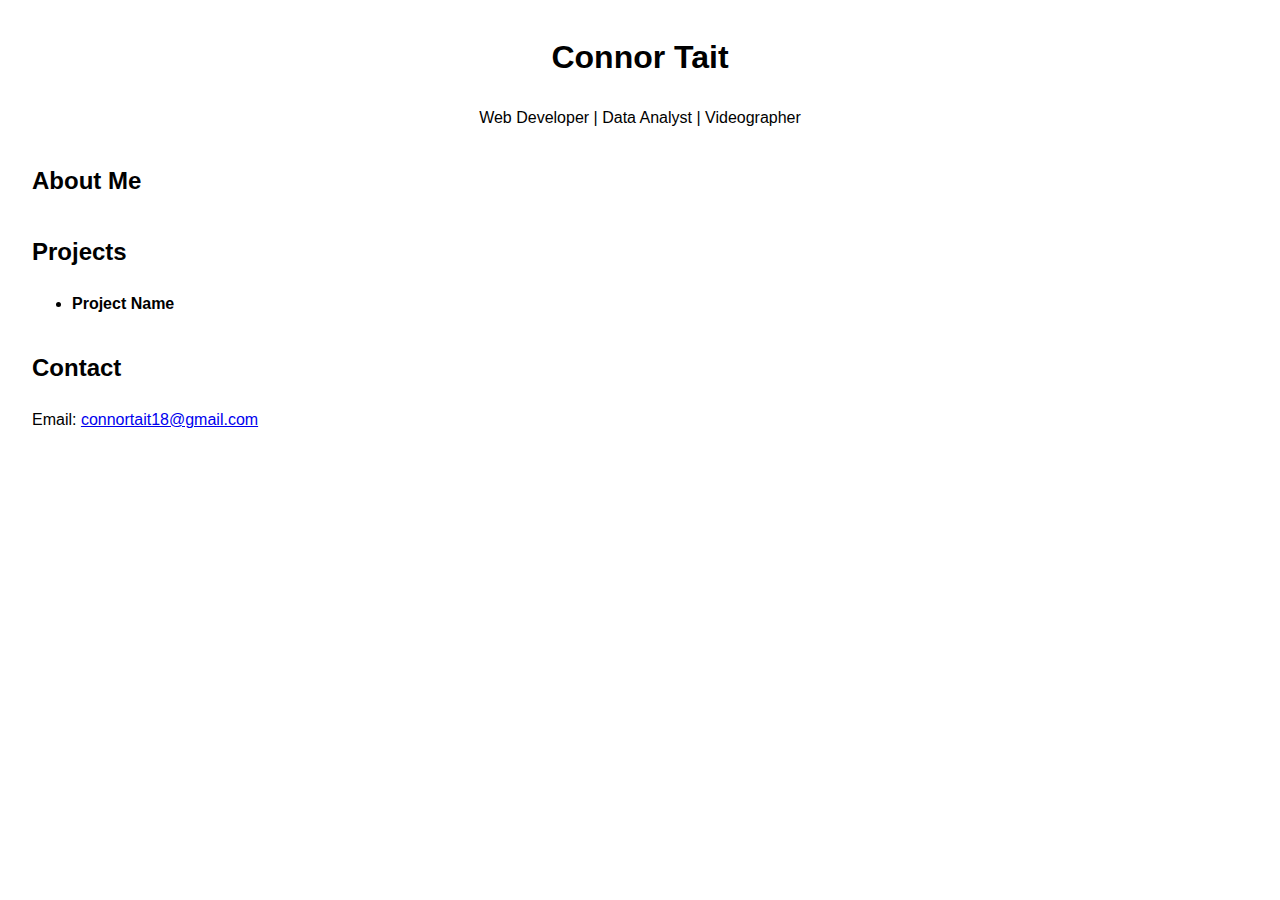
<file: index.html>
<!DOCTYPE html>
<html lang="en">
<head>
  <meta charset="UTF-8" />
  <meta name="viewport" content="width=device-width, initial-scale=1.0" />
  <title>Connor Tait | Portfolio</title>
  <style>
    body {
      font-family: sans-serif;
      margin: 2rem;
      line-height: 1.6;
    }
    header {
      text-align: center;
      margin-bottom: 2rem;
    }
    section {
      margin-bottom: 2rem;
    }
  </style>
</head>
<body>
  <header>
    <h1>Connor Tait</h1>
    <p>Web Developer | Data Analyst | Videographer</p>
  </header>

  <section>
    <h2>About Me</h2>
    <p></p>
  </section>

  <section>
    <h2>Projects</h2>
    <ul>
      <li><strong>Project Name</strong></li>
    </ul>
  </section>

  <section>
    <h2>Contact</h2>
    <p>Email: <a href="mailto:connortait18@gmail.com">connortait18@gmail.com</a></p>
  </section>
</body>
</html>
</file>
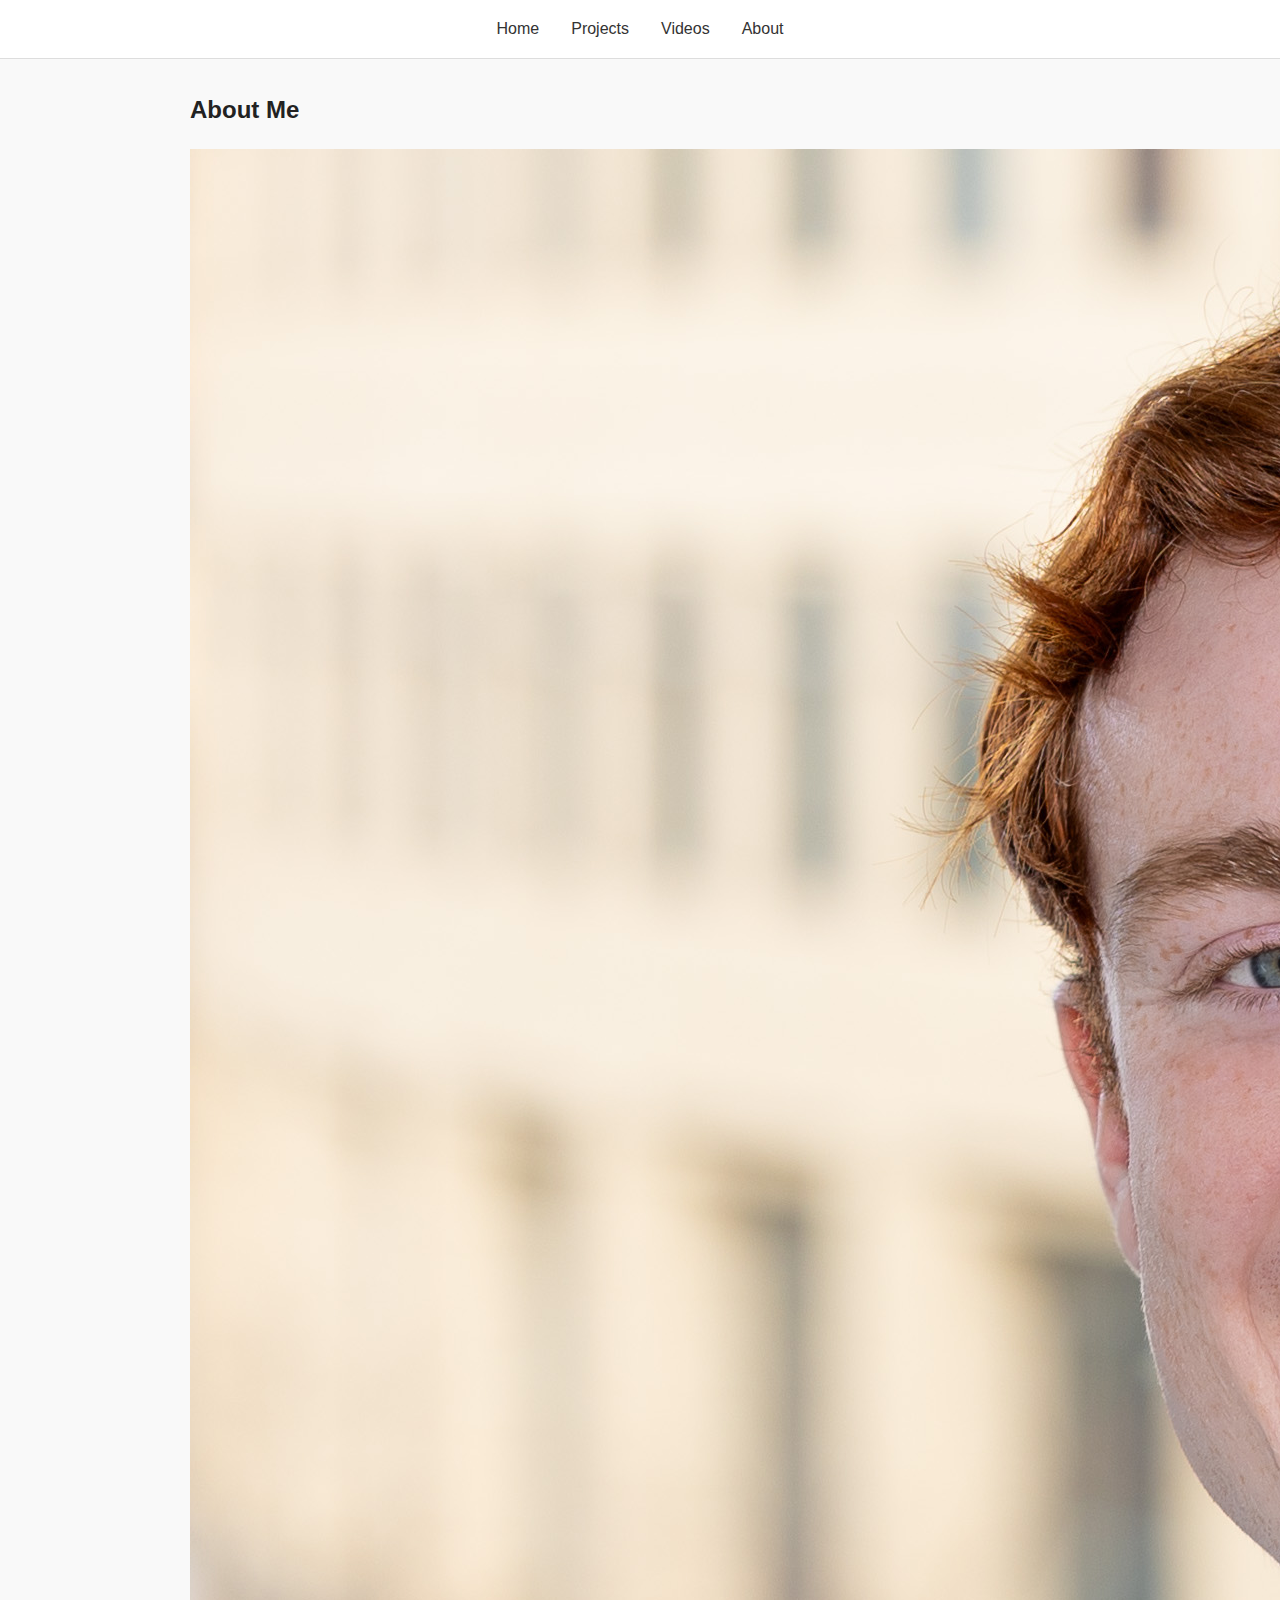
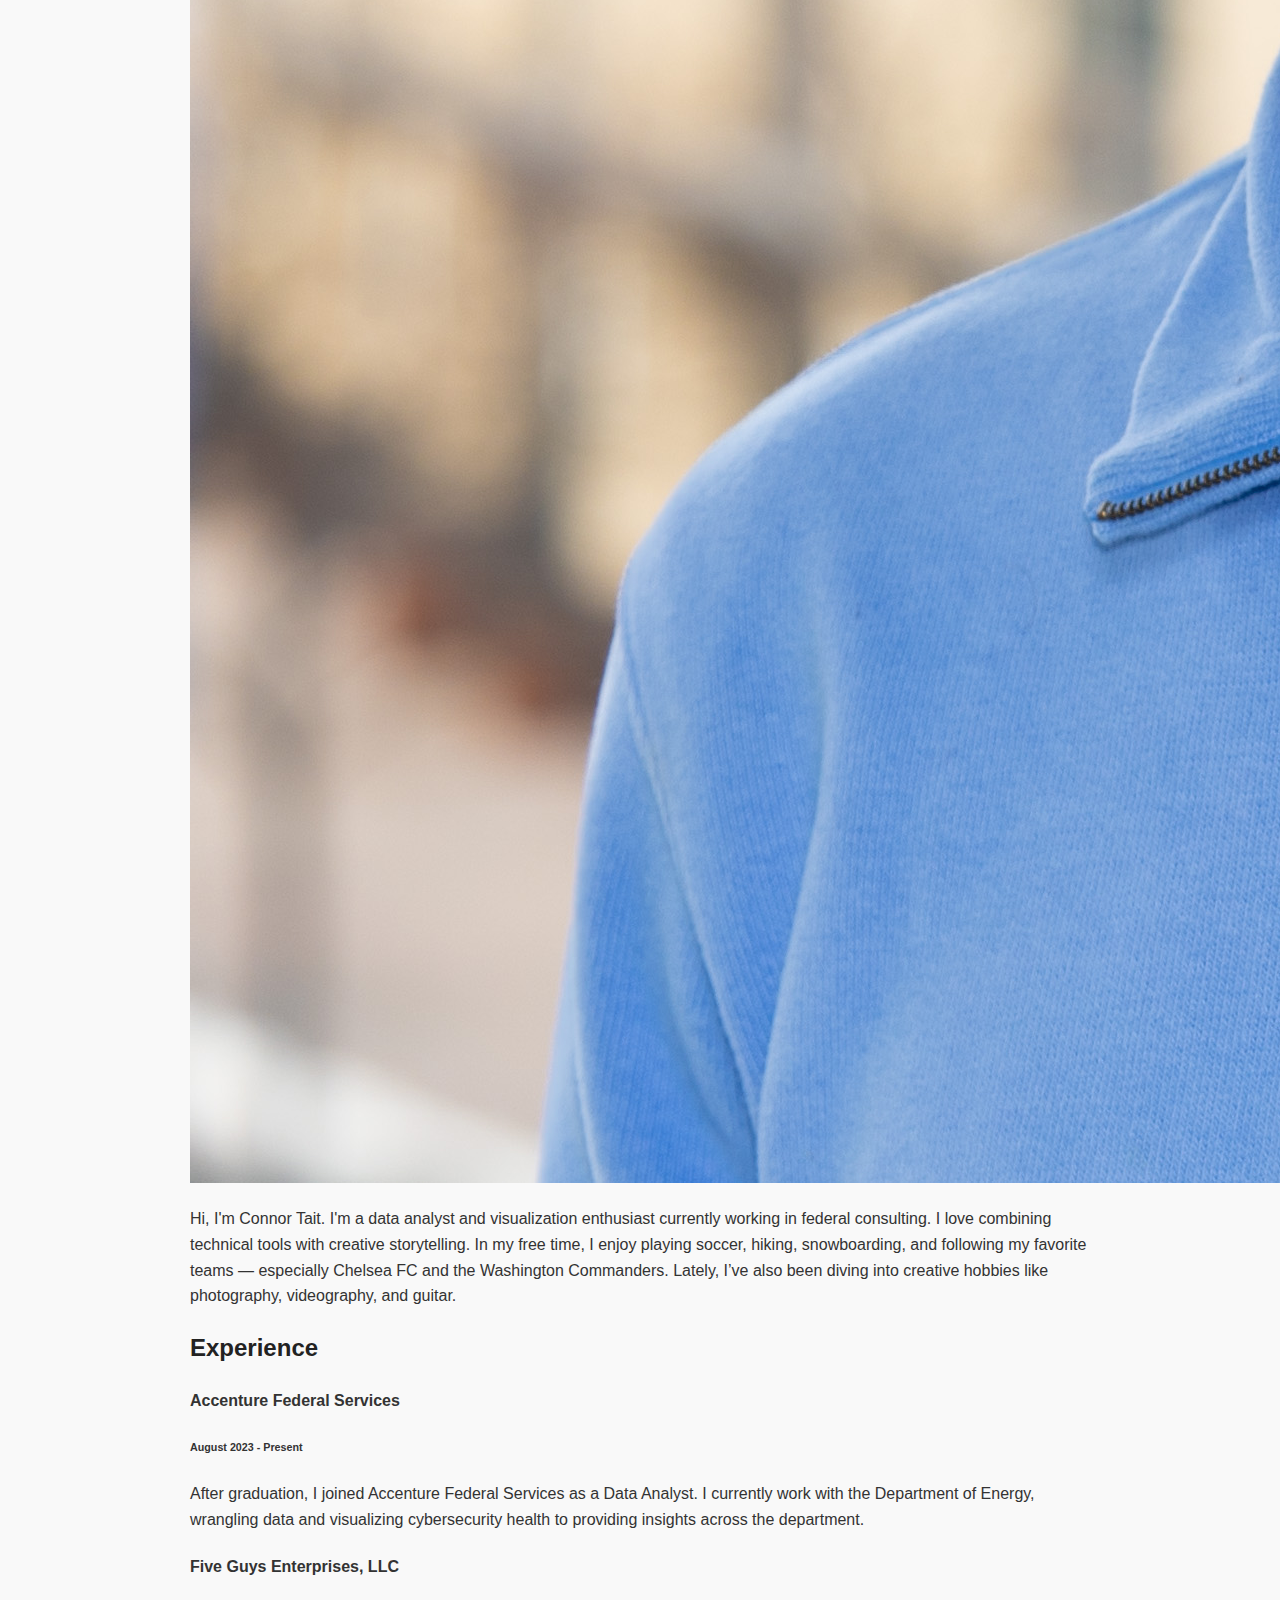
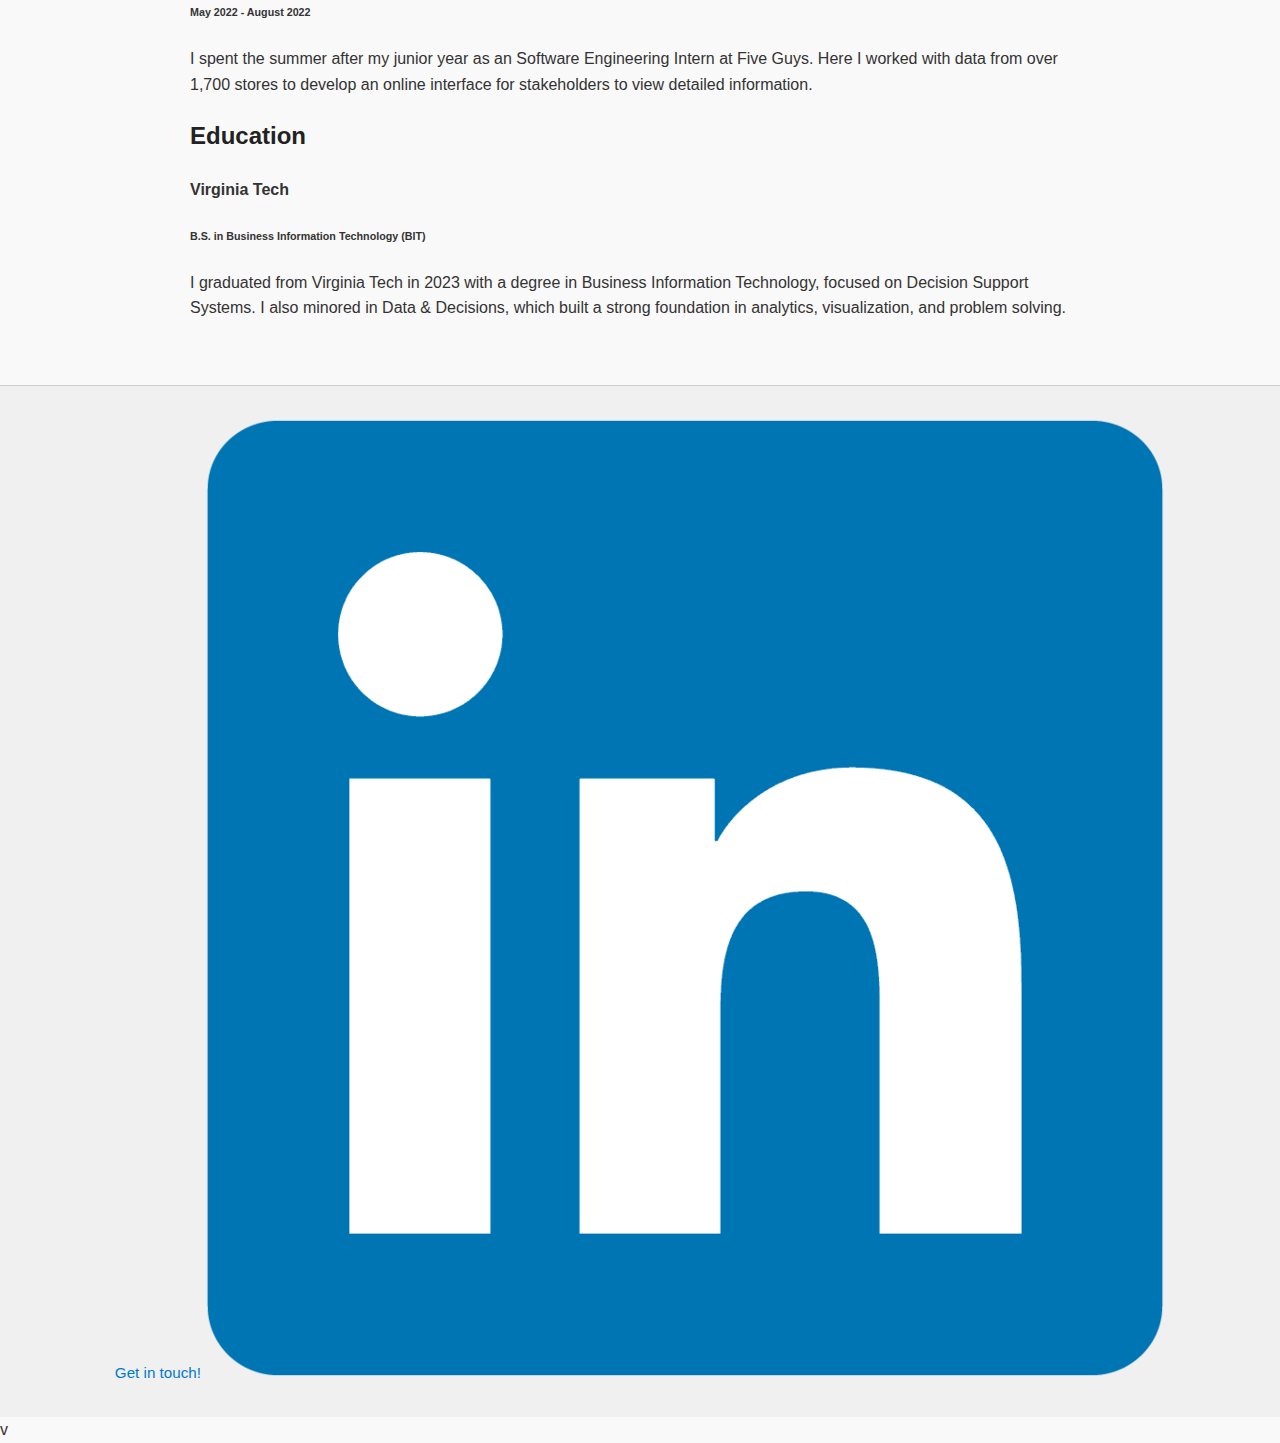
<file: about.html>
<!DOCTYPE html>
<ht<!DOCTYPE html>
    <html lang="en">

    <head>
        <meta charset="UTF-8" />
        <meta name="viewport" content="width=device-width, initial-scale=1.0" />
        <title>Connor Tait | About</title>
        <link rel="stylesheet" href="style.css" />
    </head>

    <body>
        <nav>
            <a href="index.html">Home</a>
            <a href="projects.html">Projects</a>
            <a href="videos.html">Videos</a>
            <a href="about.html">About</a>
        </nav>

        <main>
            <div class="container about-cards">

                <!-- Overview Card -->
                <div class="about-card with-image">
                    <h2>About Me</h2>
                    <div class="about-content-row">
                        <img src="images/Connor Tait-0548.jpg" alt="Connor Tait headshot" class="about-headshot">
                        <p>Hi, I'm Connor Tait. I'm a data analyst and visualization enthusiast currently working in
                            federal consulting. I love combining technical tools with creative storytelling. In my free
                            time, I enjoy playing soccer, hiking, snowboarding, and following my favorite teams —
                            especially Chelsea FC and the Washington Commanders. Lately, I’ve also been diving into
                            creative hobbies like photography, videography, and guitar.</p>
                    </div>
                </div>

                <!-- Work Card -->
                <div class="about-card">
                    <h2>Experience</h2>
                    <h4>Accenture Federal Services</h4>
                    <h6>August 2023 - Present</h6>
                    <p>After graduation, I joined Accenture Federal Services as a Data Analyst. I currently work with
                        the Department of Energy, wrangling data and visualizing cybersecurity health to providing
                        insights across the department.</p>

                    <h4>Five Guys Enterprises, LLC</h4>
                    <h6>May 2022 - August 2022</h6>
                    <p>I spent the summer after my junior year as an Software Engineering Intern at Five Guys. Here I
                        worked with data from over 1,700 stores to develop an online interface for stakeholders to view
                        detailed information.</p>
                </div>

                <!-- College Card -->
                <div class="about-card">
                    <h2>Education</h2>
                    <h4>Virginia Tech</h4>
                    <h6>B.S. in Business Information Technology (BIT)</h6>
                    <p>I graduated from Virginia Tech in 2023 with a degree in Business Information Technology, focused
                        on Decision Support Systems. I also minored in Data & Decisions, which built a strong foundation
                        in analytics, visualization, and problem solving.</p>
                </div>

            </div>
        </main>

        <footer class="footer">
            <a href="mailto:connortait18@gmail.com">Get in touch!</a>
            <a href="https://www.linkedin.com/in/connortait" target="_blank" class="linkedin-link">
                <img src="images/LinkedIn_logo_initials.png" alt="LinkedIn Logo" class="linkedin-icon">
            </a>
        </footer>
    </body>

    </html>

    v
</file>
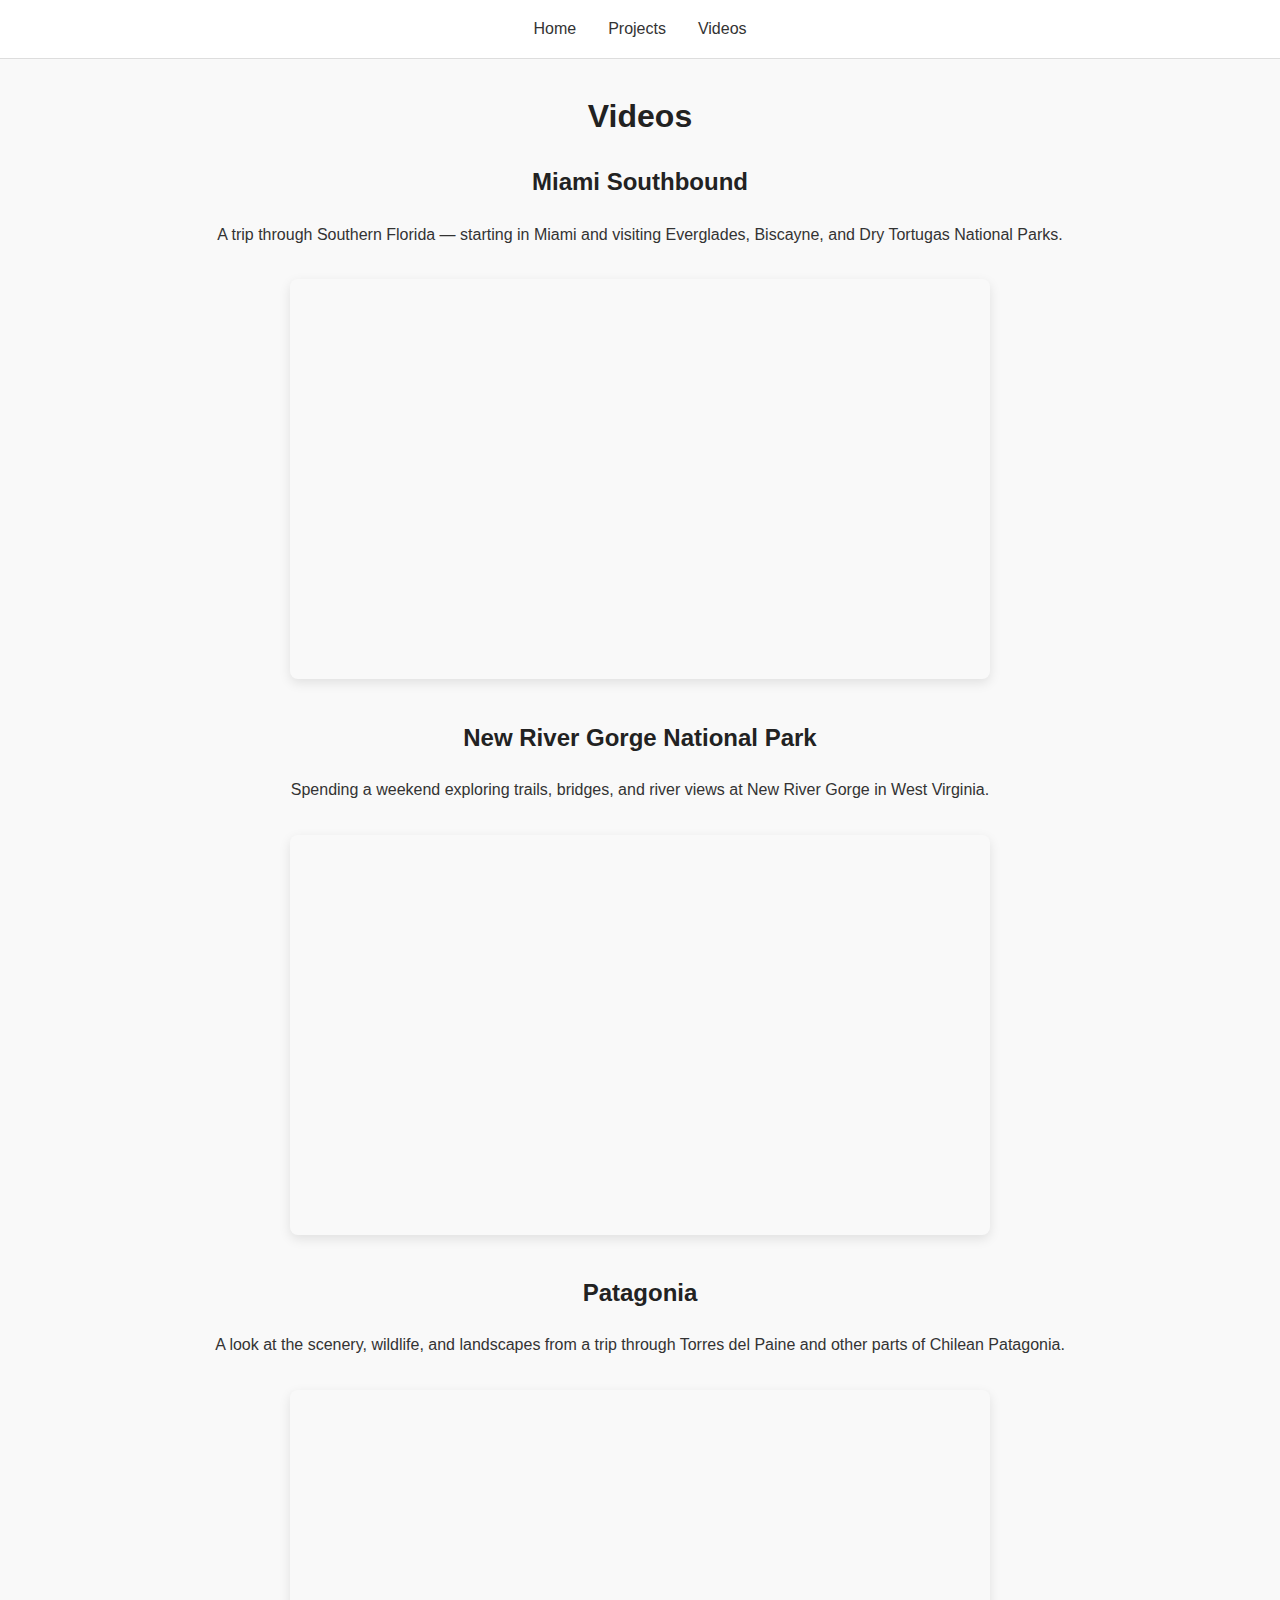
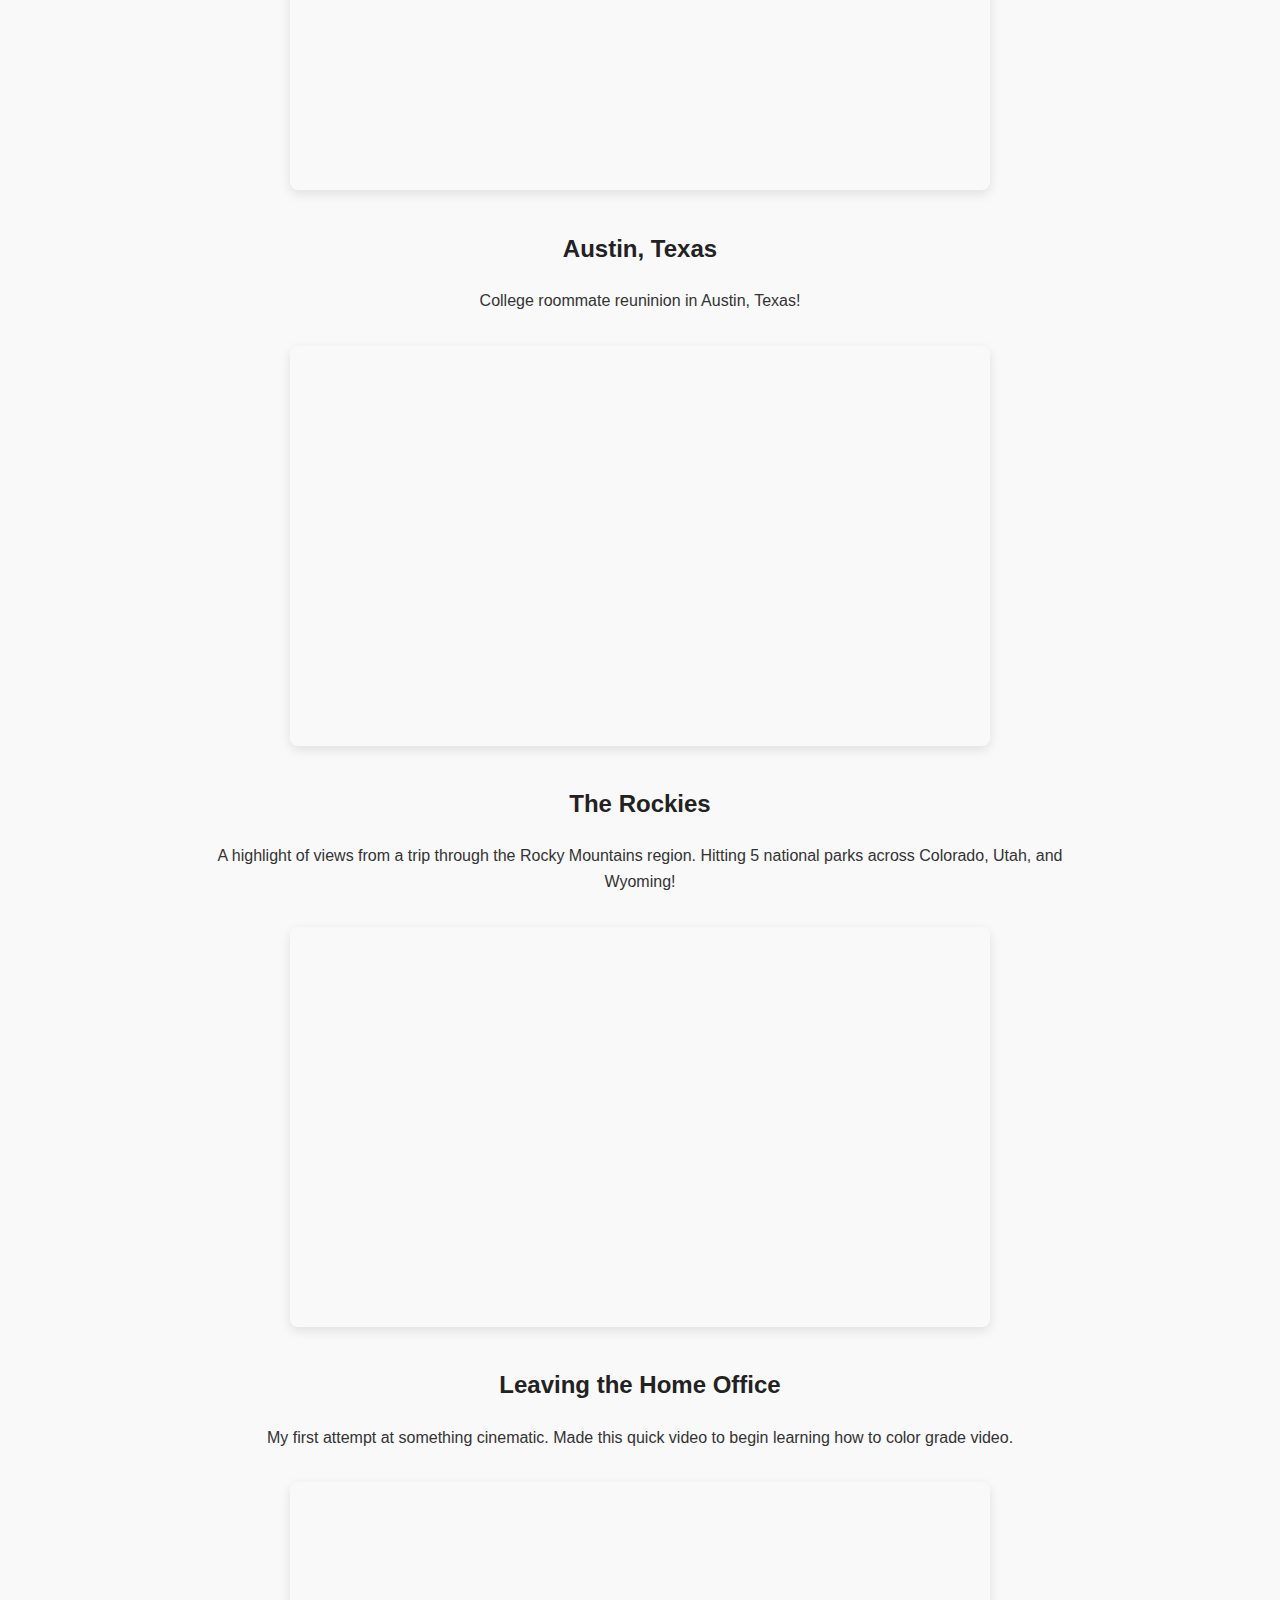
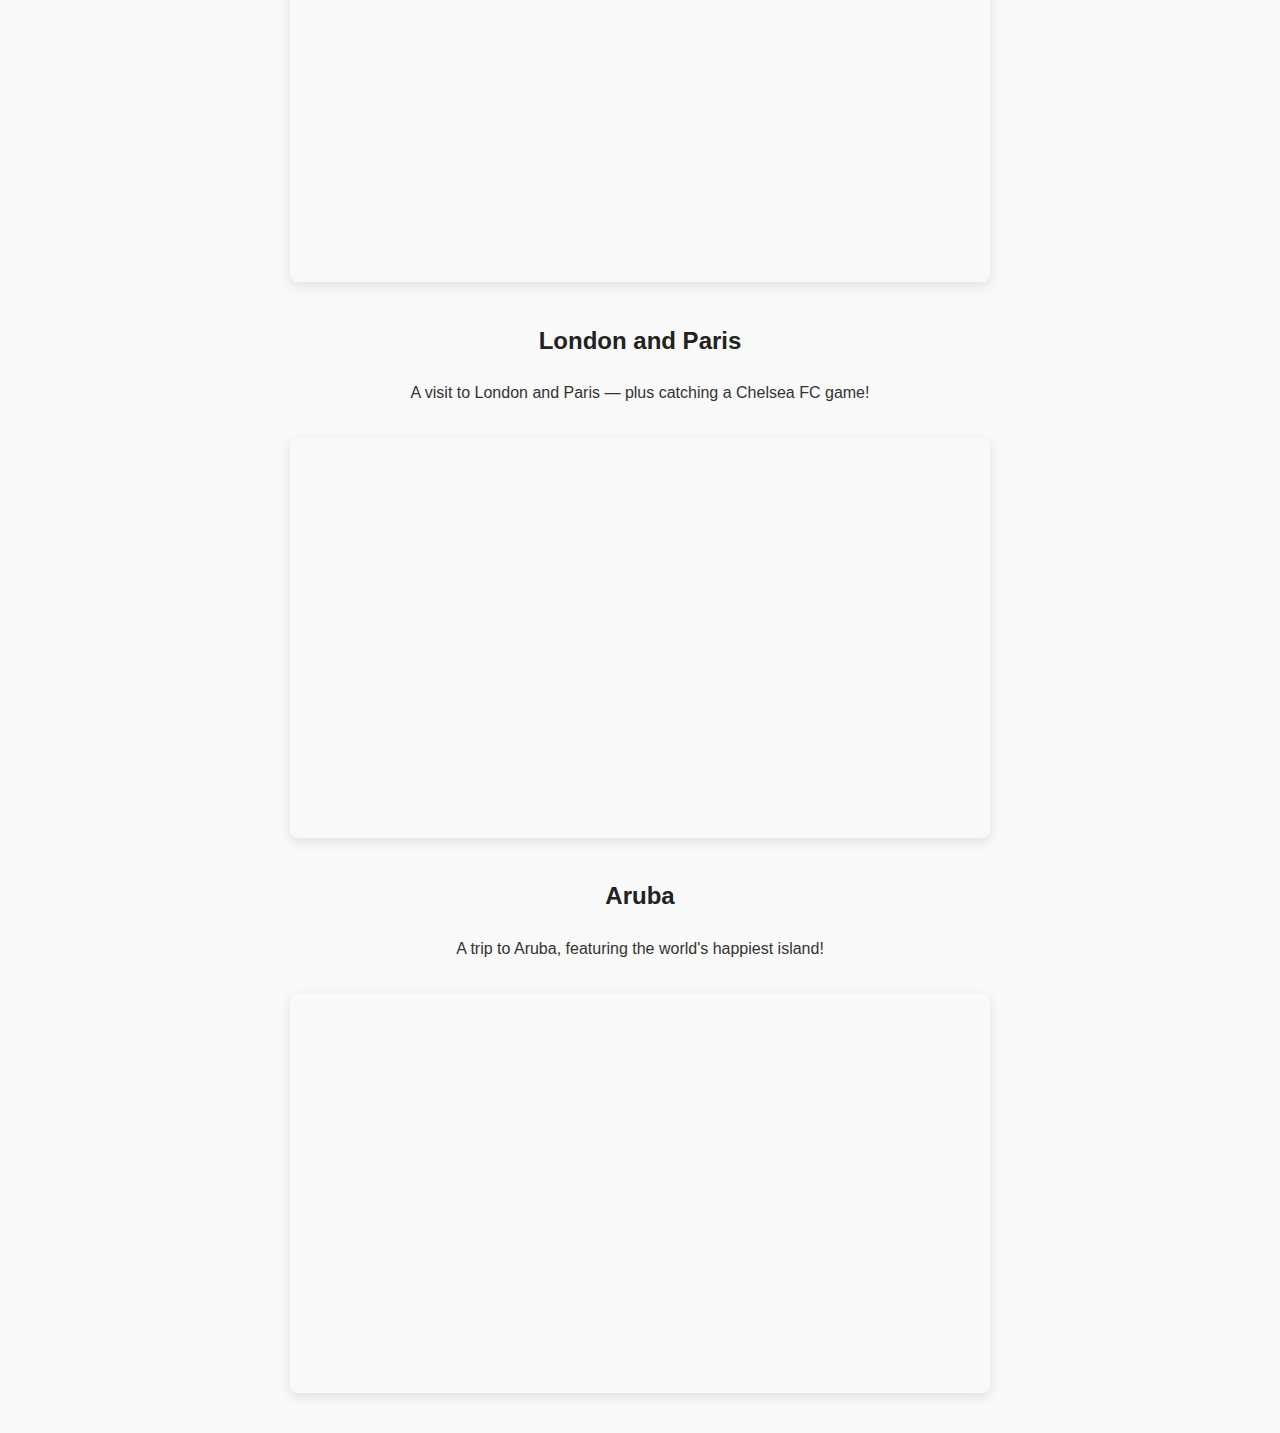
<file: videos.html>
<!DOCTYPE html>
<html lang="en">
<head>
  <meta charset="UTF-8" />
  <meta name="viewport" content="width=device-width, initial-scale=1.0"/>
  <title>Connor Tait | Videos</title>
  <link rel="stylesheet" href="style.css" />
</head>
<body>
  <nav>
    <a href="index.html">Home</a>
    <a href="projects.html">Projects</a>
    <a href="videos.html">Videos</a>
  </nav>
  <div class="container center">
    <h1>Videos</h1>

    <h2>Miami Southbound</h2>
    <p>A trip through Southern Florida — starting in Miami and visiting Everglades, Biscayne, and Dry Tortugas National Parks.</p>
    <div class="video-wrapper">
      <iframe src="https://www.youtube.com/embed/E8SPnEBbyI4?si=YpbysMtu0qidm2JD" allowfullscreen></iframe>
    </div>

    <h2>New River Gorge National Park</h2>
    <p>Spending a weekend exploring trails, bridges, and river views at New River Gorge in West Virginia.</p>
    <div class="video-wrapper">
      <iframe src="https://www.youtube.com/embed/KV04eDHyh8E?si=ivVmlxbHX6pTMcnI" allowfullscreen></iframe>
    </div>
     
    <h2>Patagonia</h2>
    <p>A look at the scenery, wildlife, and landscapes from a trip through Torres del Paine and other parts of Chilean Patagonia.</p>
    <div class="video-wrapper">
      <iframe src="https://www.youtube.com/embed/bjc6APRaiCA?si=eE68zuGsVXUUX2v4" allowfullscreen></iframe>
    </div>
     
    <h2>Austin, Texas</h2>
    <p>College roommate reuninion in Austin, Texas!</p>
    <div class="video-wrapper">
      <iframe src="https://www.youtube.com/embed/qXuY5_RMNbE?si=qMwaoR0omRhZnr65" allowfullscreen></iframe>
    </div>
     
    <h2>The Rockies</h2>
    <p>A  highlight of views from a trip through the Rocky Mountains region.  Hitting 5 national parks across Colorado, Utah, and Wyoming!</p>
    <div class="video-wrapper">
      <iframe src="https://www.youtube.com/embed/5-UhCCi0IkE?si=5zSdkfx3O913eBZN" allowfullscreen></iframe>
    </div>
     
    <h2>Leaving the Home Office</h2>
    <p>My first attempt at something cinematic.  Made this quick video to begin learning how to color grade video.</p>
    <div class="video-wrapper">
      <iframe src="https://www.youtube.com/embed/6QuNZr_16dA?si=QPzbXEP-oV3_Mznc" allowfullscreen></iframe>
    </div>
    
    <h2>London and Paris</h2>
    <p>A visit to London and Paris — plus catching a Chelsea FC game!</p>
    <div class="video-wrapper">
      <iframe src="https://www.youtube.com/embed/tMqOI65_lUk?si=d_KI1D4-pnGrEO_4" allowfullscreen></iframe>
    </div>
    
    <h2>Aruba</h2>
    <p>A trip to Aruba, featuring the world's happiest island!</p>
    <div class="video-wrapper">
      <iframe src="https://www.youtube.com/embed/T6KkhKsA1rg?si=o1oA_PoXH-mjsjmR" allowfullscreen></iframe>
    </div>
    
  </div>
</body>
</html>
</file>
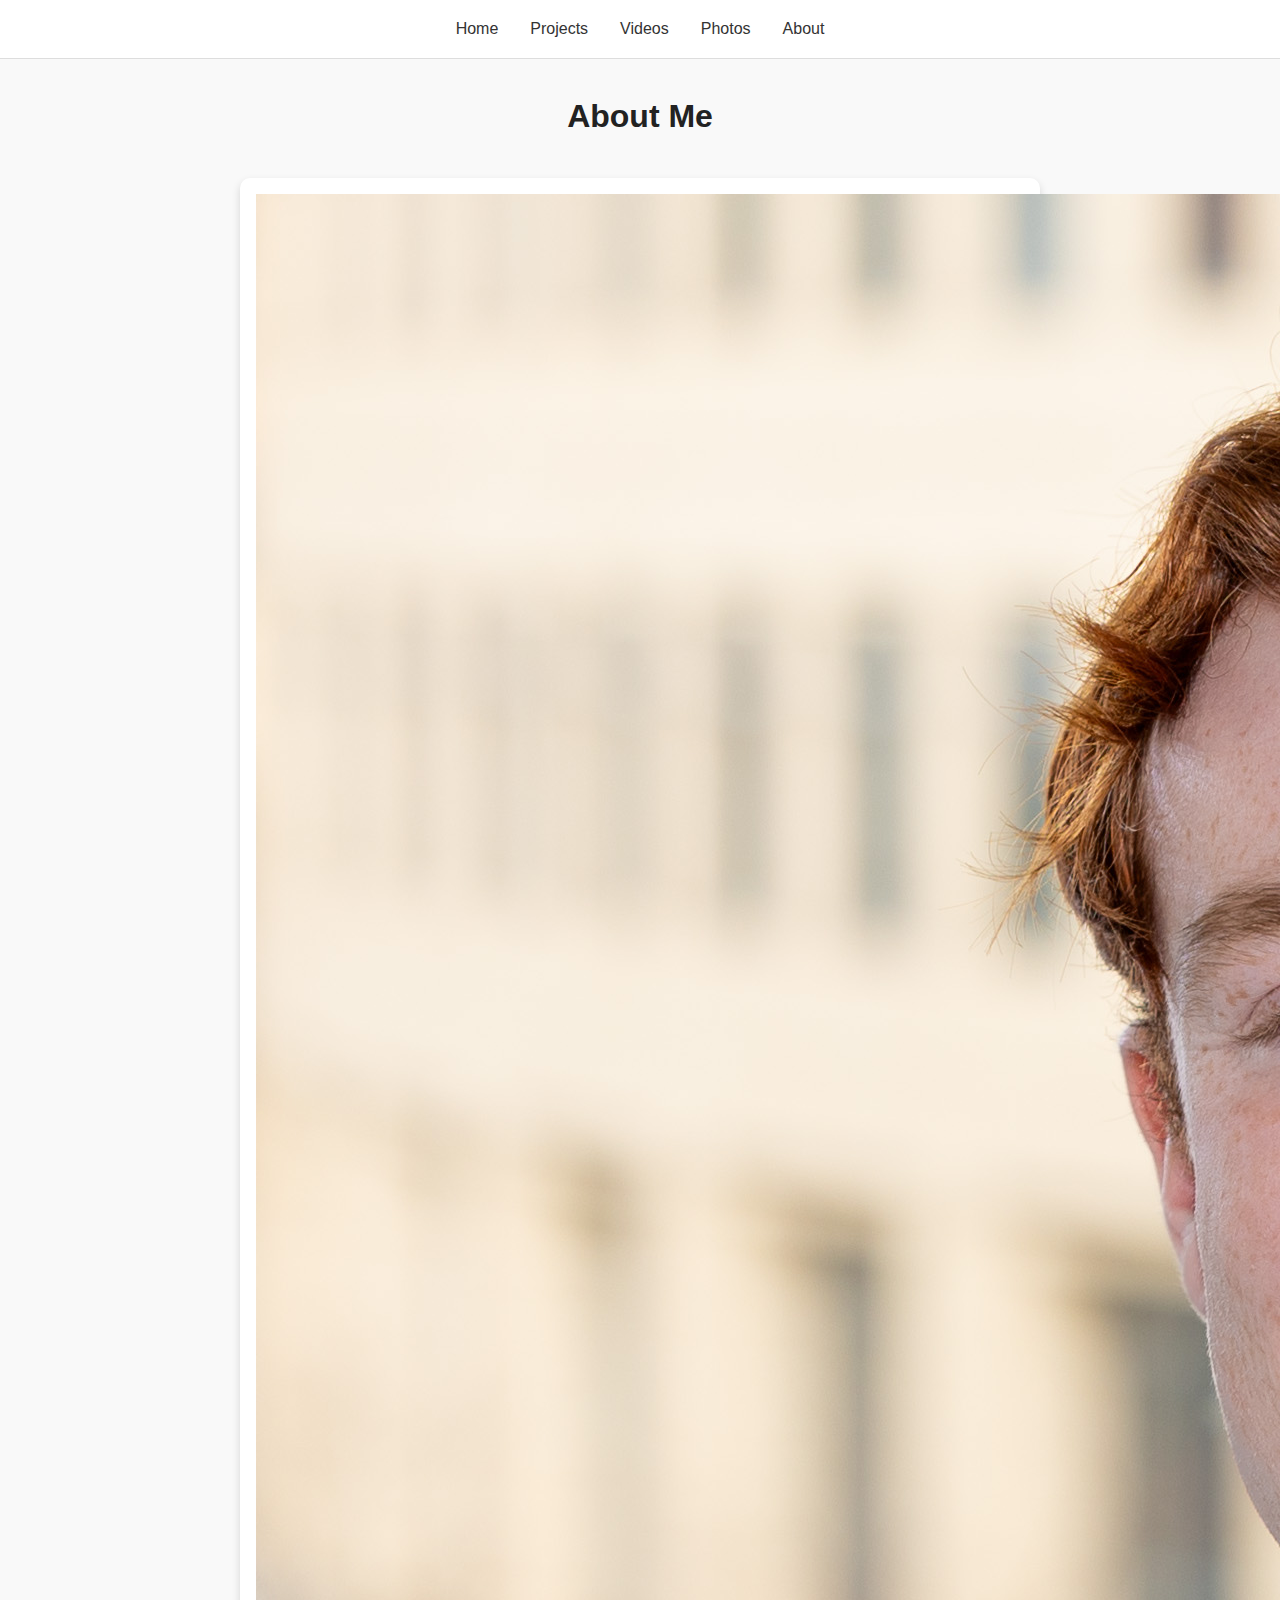
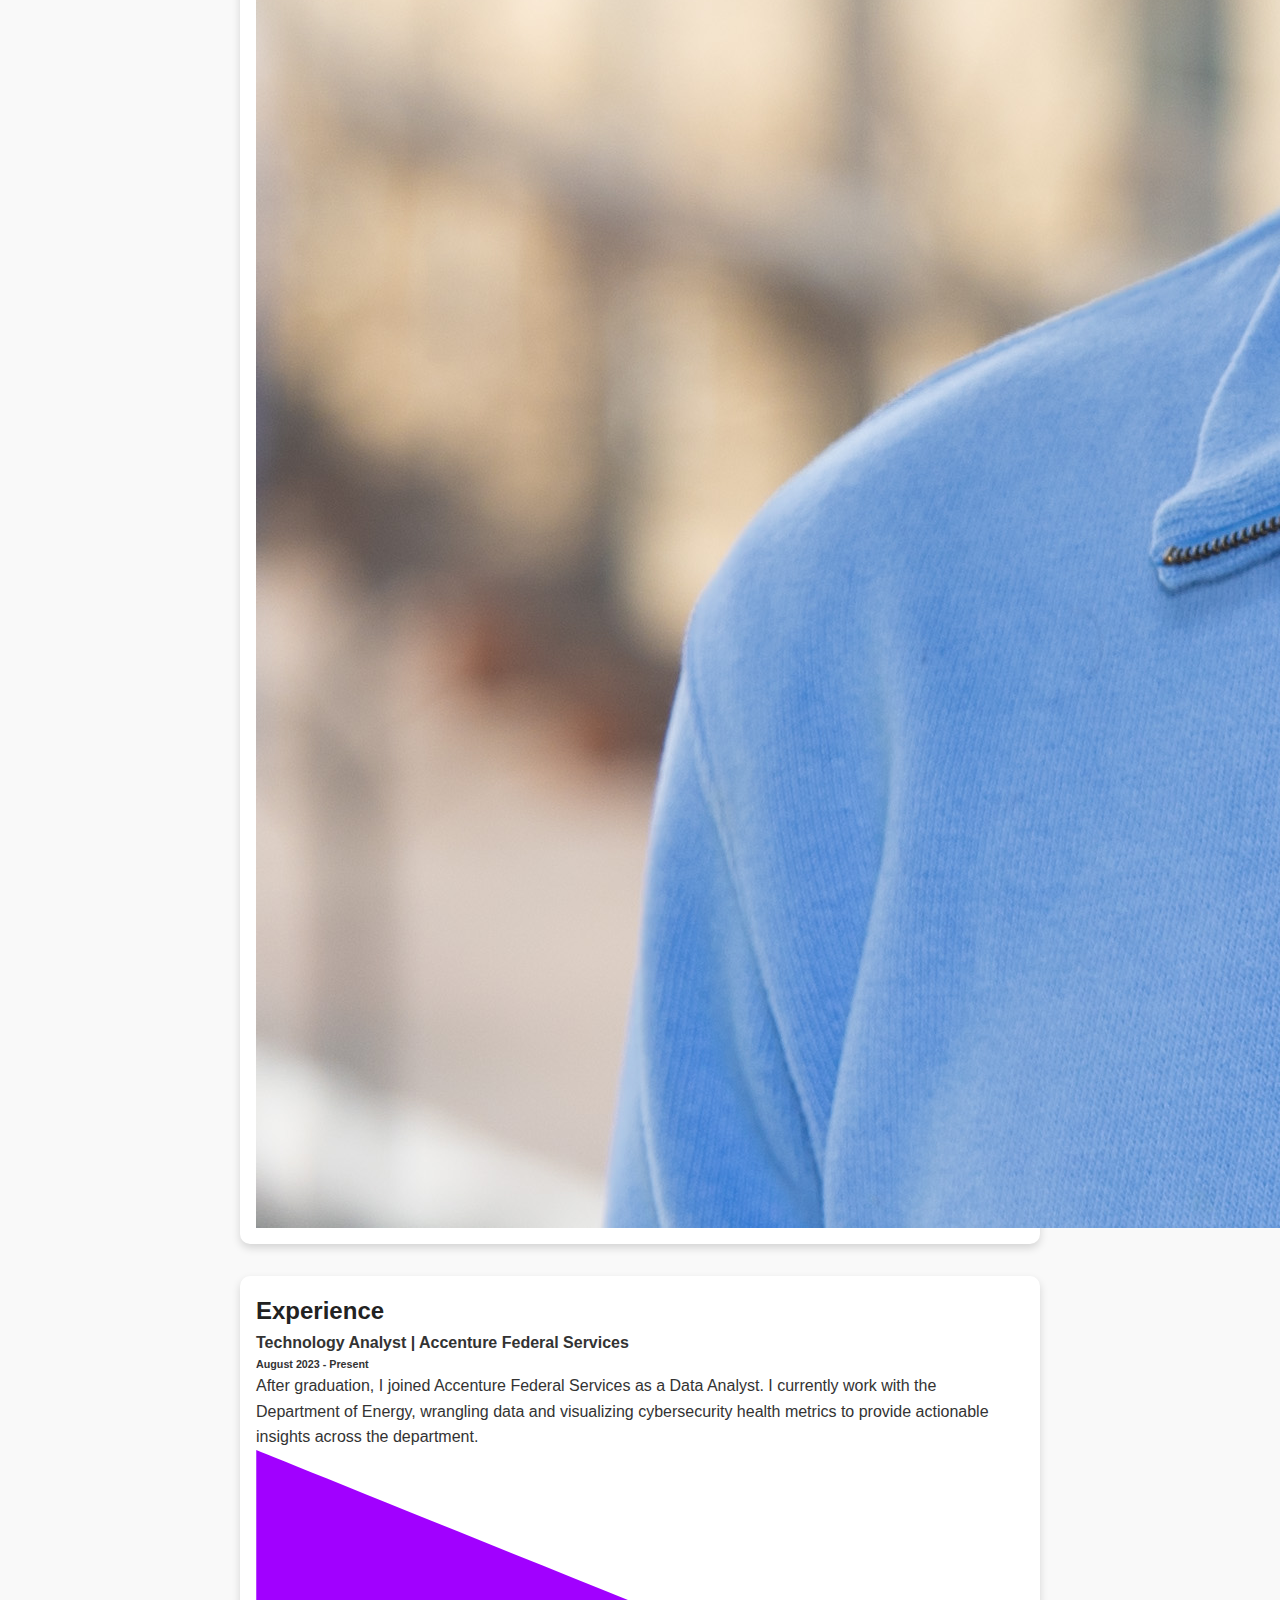
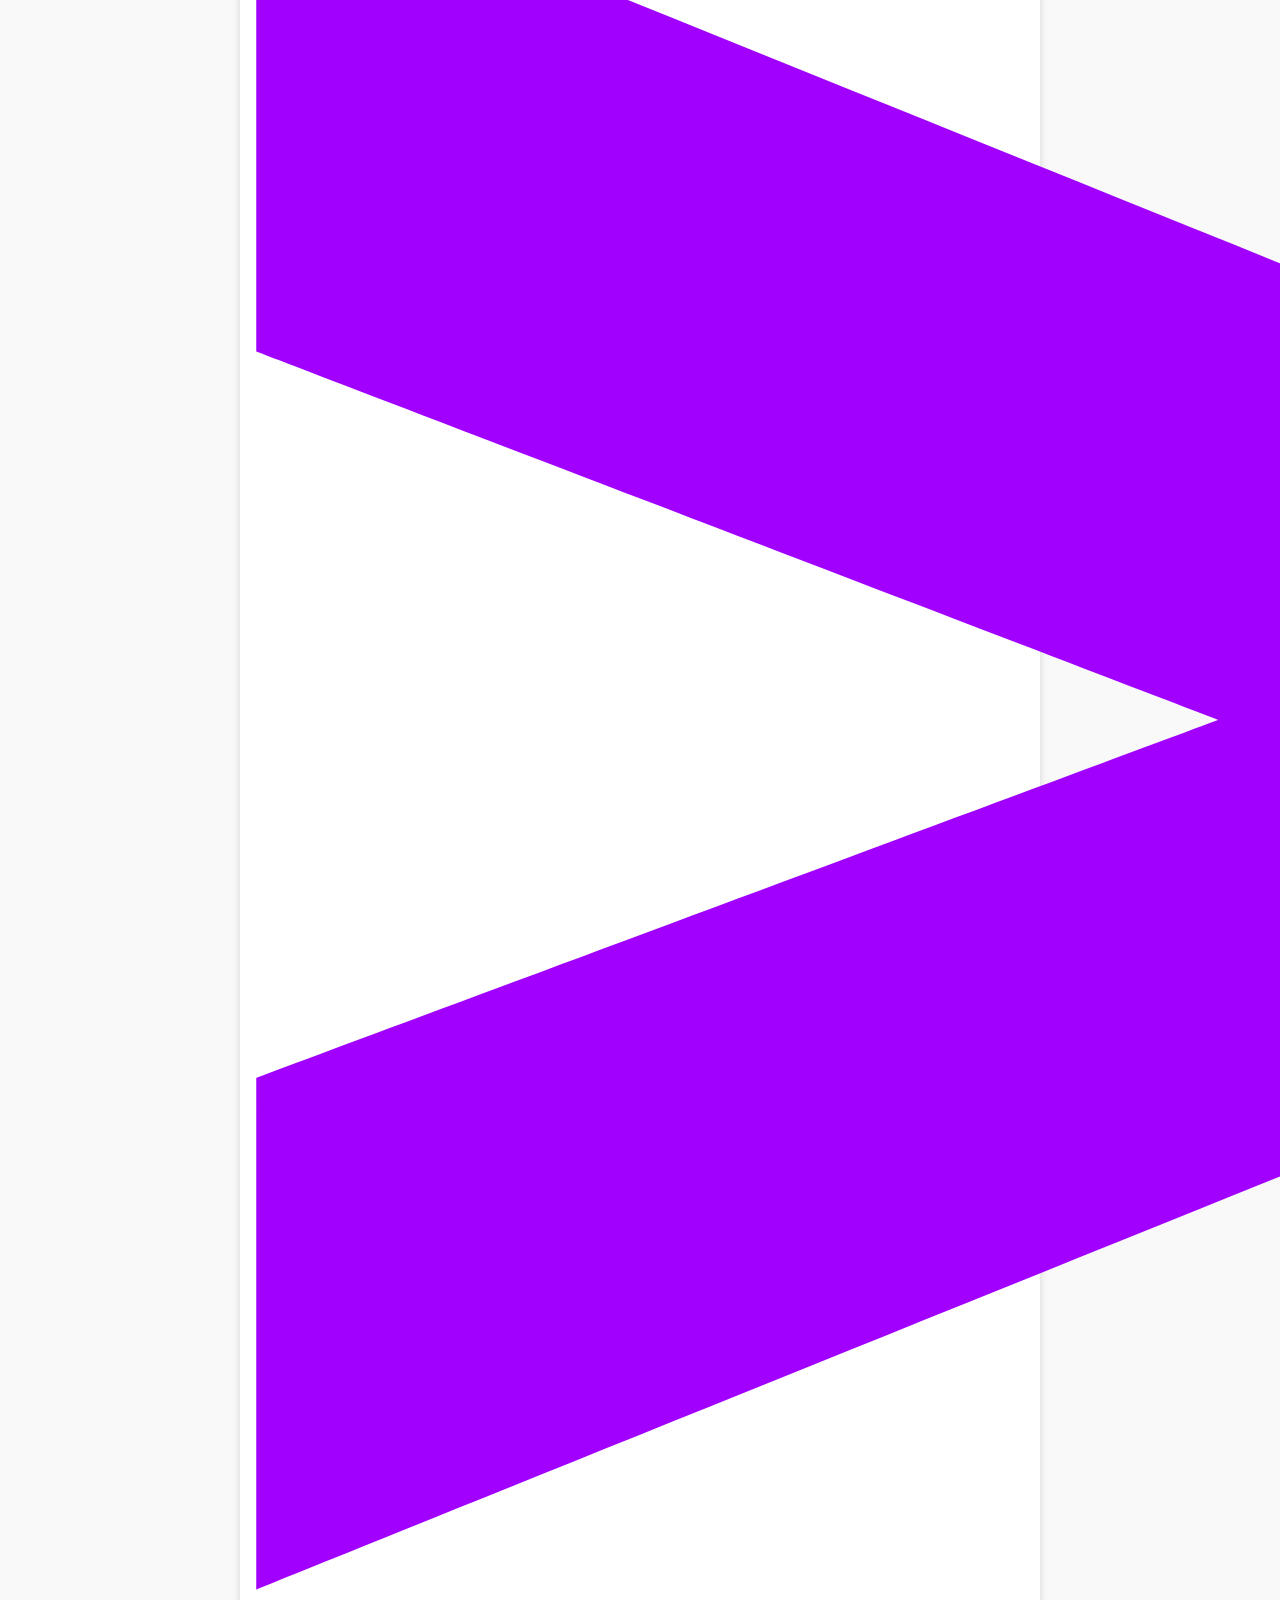
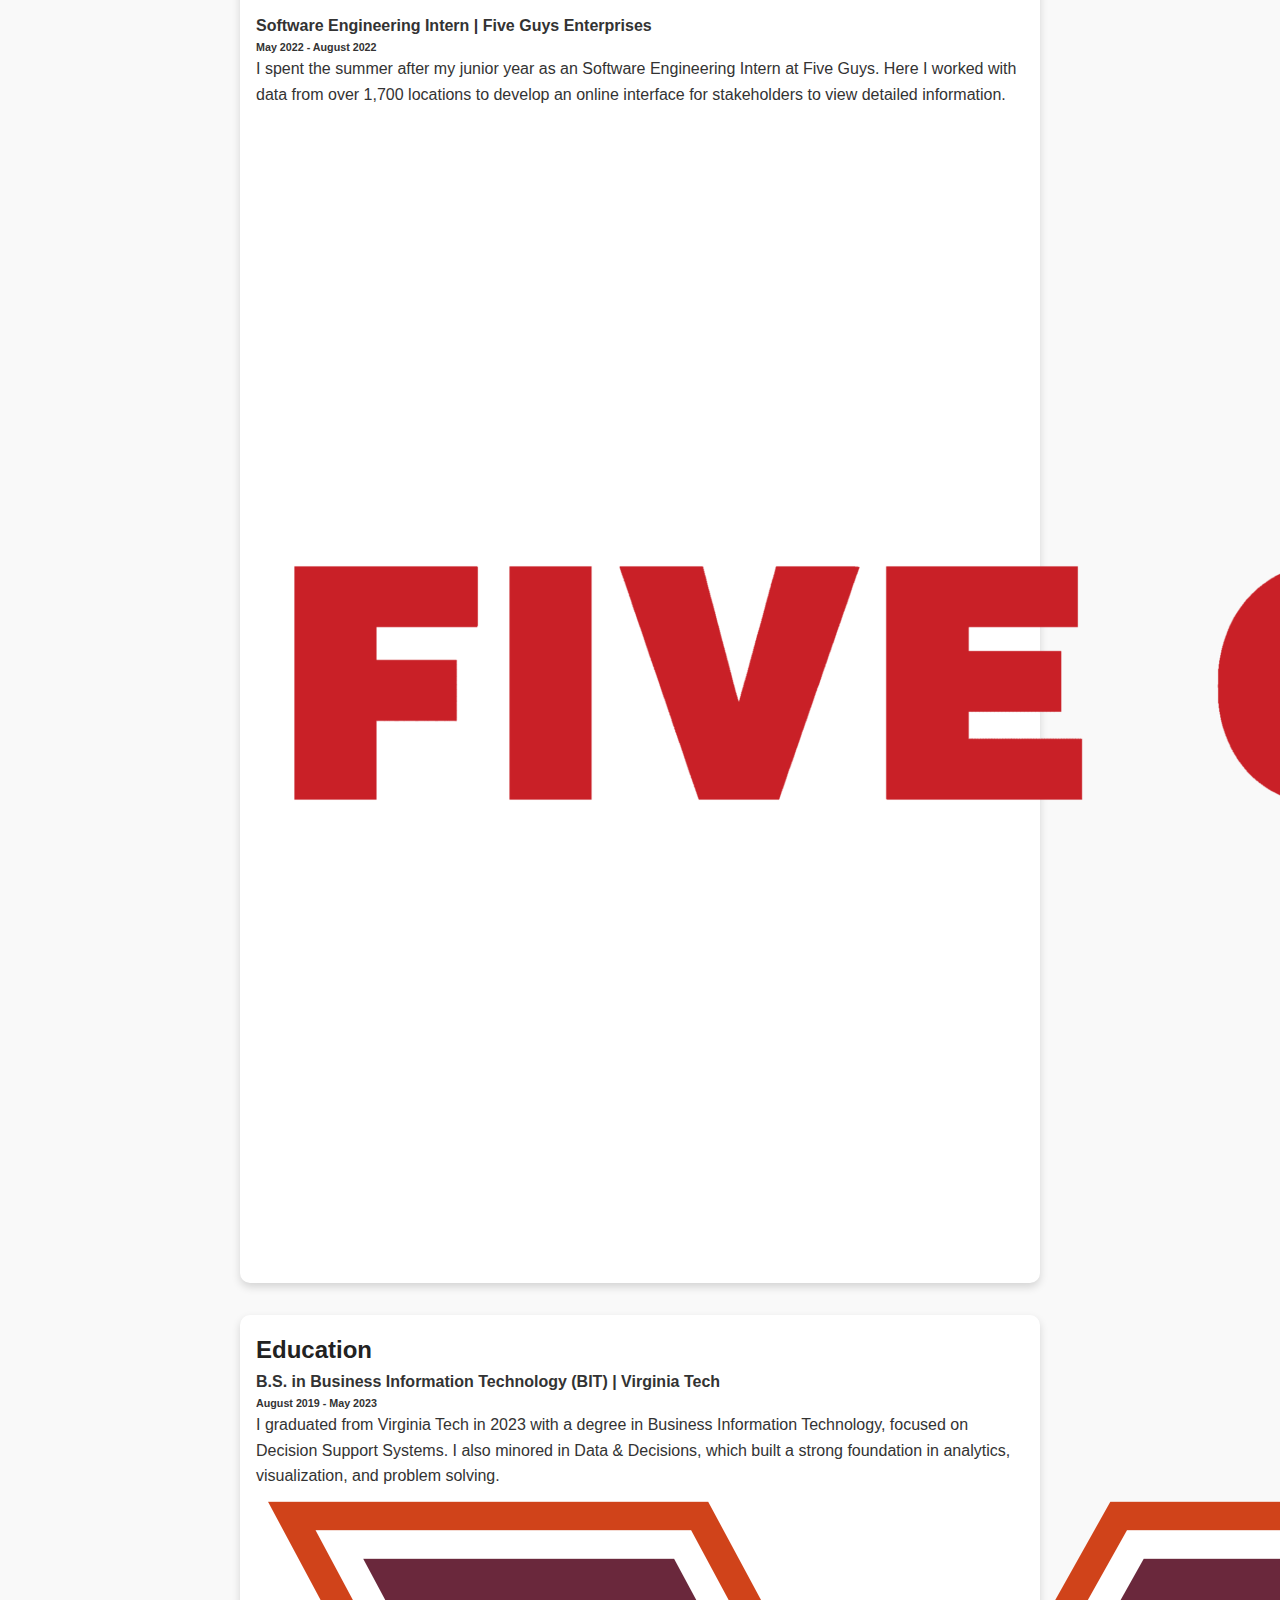
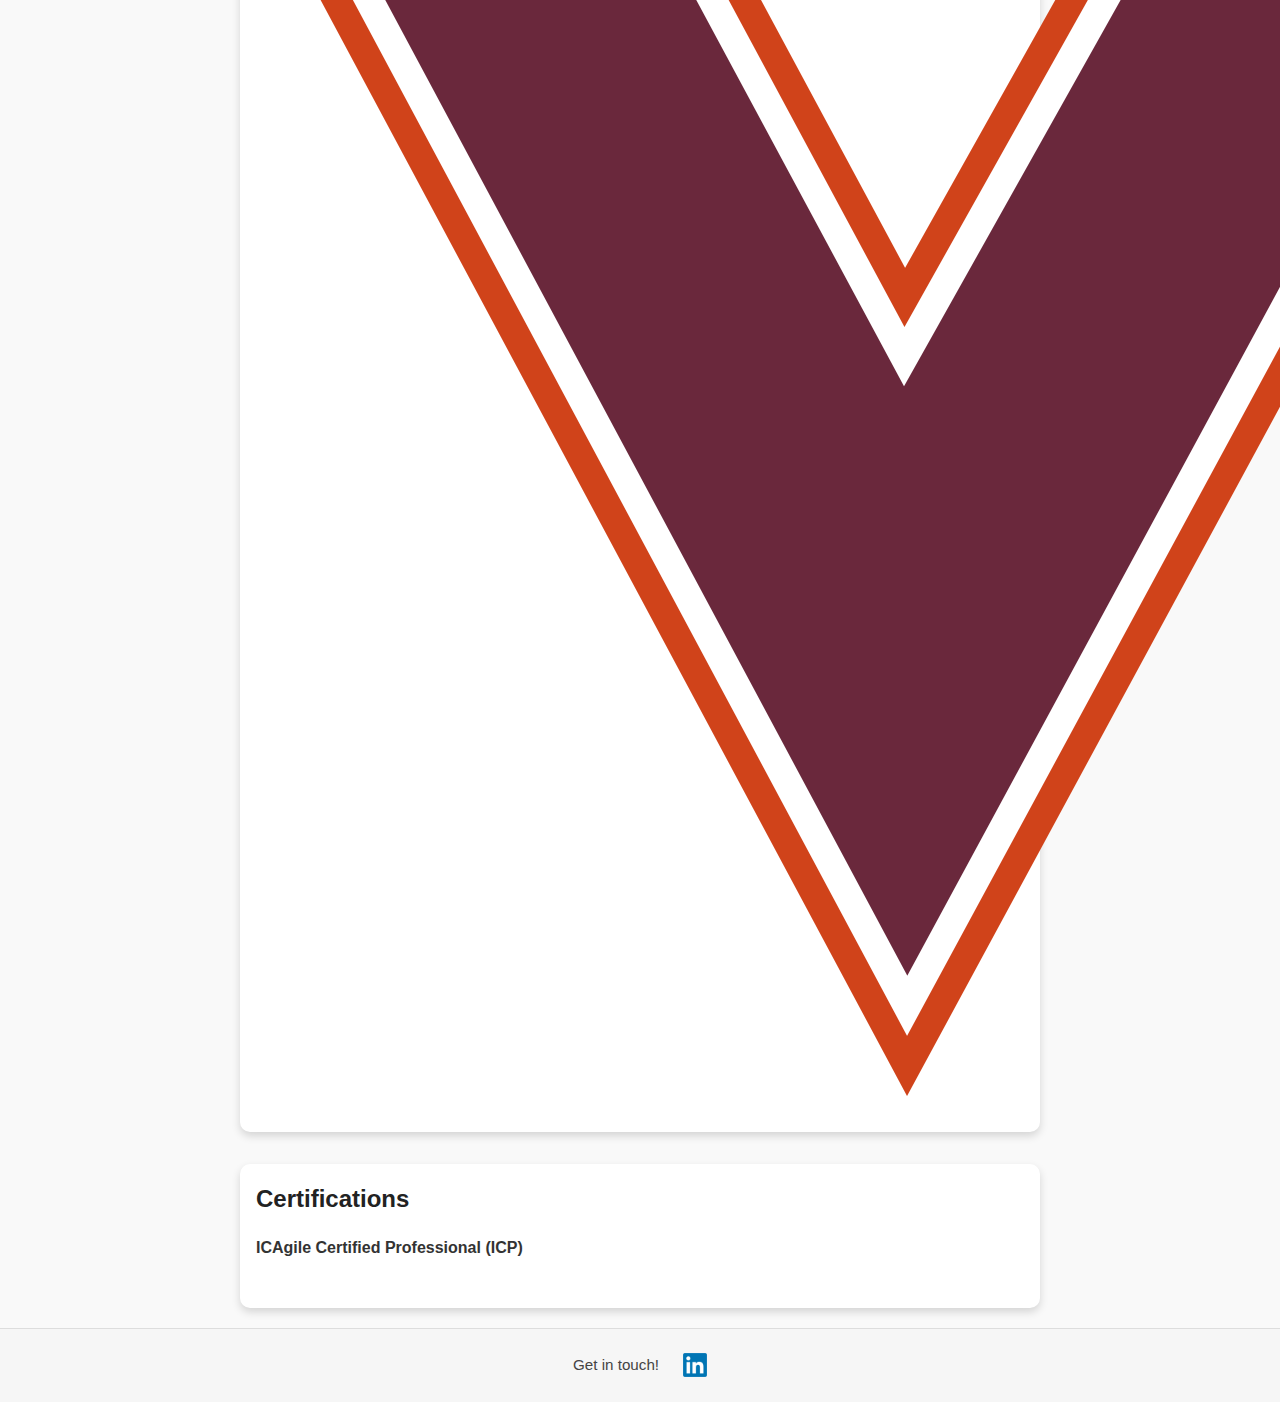
<file: html/about.html>
<!DOCTYPE html>
<html lang="en">

<head>
    <meta charset="UTF-8" />
    <meta name="viewport" content="width=device-width, initial-scale=1.0" />
    <title>Connor Tait | About</title>
    <link rel="stylesheet" href="../style/main.css" />
    <link rel="stylesheet" href="../style/about.css" />
</head>

<body>
    <nav>
        <a href="/index.html">Home</a>
        <a href="/html/projects.html">Projects</a>
        <a href="/html/videos.html">Videos</a>
        <a href="/html/photos.html">Photos</a>
        <a href="/html/about.html">About</a>
    </nav>

    <main>
        <h1 class="title">About Me</h1>
        <div class="about-card-container">

            <!-- Overview Card -->
            <div class="about-card intro">
                <img src="/images/Connor Tait-0548.jpg" alt="Connor Tait headshot" class="about-headshot">
                <p class="about-card-content">
                    Hi, I'm Connor Tait. A data analyst and visualization enthusiast currently
                    working in
                    federal consulting. I'm drawn to unearthing the stories behind the data, and using business
                    intelligence tools to bring them to life. In my
                    free time, I enjoy playing soccer, hiking, snowboarding, and following my favorite teams —
                    especially Chelsea FC and the Washington Commanders. Lately, I’ve also been diving into
                    creative hobbies like photography, videography, and playing guitar.
                </p>
            </div>

            <!-- Work Card -->
            <div class="about-card">
                <div class="job">
                    <div>
                        <h2 class="about-card-title">Experience</h2>
                        <h4 class="about-card-sub">Technology Analyst | Accenture Federal Services</h4>
                        <h6 class="about-card-sub2">August 2023 - Present</h6>
                        <p class="about-card-content">After graduation, I joined Accenture Federal Services as a Data
                            Analyst. I
                            currently work
                            with
                            the Department of Energy, wrangling data and visualizing cybersecurity health metrics to
                            provide
                            actionable
                            insights across the department.
                        </p>
                    </div>
                    <img src="/images/ACN-cce5b411.png" alt="Accenture Logo" class="about-logo">
                </div>
                <div class="job">
                    <div>
                        <h4 class="about-card-sub">Software Engineering Intern | Five Guys Enterprises</h4>
                        <h6 class="about-card-sub2">May 2022 - August 2022</h6>
                        <p class="about-card-content">
                            I spent the summer after my junior year as an Software Engineering Intern at Five Guys. Here
                            I worked with data from over 1,700 locations to develop an online interface for stakeholders
                            to
                            view
                            detailed information.
                        </p>
                    </div>
                    <img src="/images/Five-Guys-Emblem-2048x1152.png" alt="Five Guys Logo" class="about-logo">
                </div>
            </div>

            <!-- College Card -->
            <div class="about-card">
                <div class="job">
                    <div>
                        <h2 class="about-card-title">Education</h2>
                        <h4 class="about-card-sub">B.S. in Business Information Technology (BIT) | Virginia Tech</h4>
                        <h6 class="about-card-sub2">August 2019 - May 2023</h6>
                        <p class="about-card-content">I graduated from Virginia Tech in 2023 with a degree in
                            Business
                            Information Technology, focused
                            on Decision Support Systems. I also minored in Data & Decisions, which built a strong
                            foundation in analytics, visualization, and problem solving.
                        </p>
                    </div>
                    <img src="/images/Virginia_Tech_Hokies_logo.svg.png" alt="Virginia Tech Logo" class="about-logo">
                </div>
            </div>

            <div class="about-card">
                <h2 class="about-card-title">Certifications</h2>
                <h4 class="about-card-sub">ICAgile Certified Professional (ICP)</h4>
                <h6 class="about-card-sub2"></h6>
                <p class="about-card-content"></p>
            </div>
        </div>
    </main>

    <footer class="footer">
        <a href="mailto:connortait18@gmail.com">Get in touch!</a>
        <a href="https://www.linkedin.com/in/connortait" target="_blank" class="linkedin-link">
            <img src="/images/LinkedIn_logo_initials.png" alt="LinkedIn Logo" class="linkedin-icon">
        </a>
    </footer>
</body>

</html>
</file>
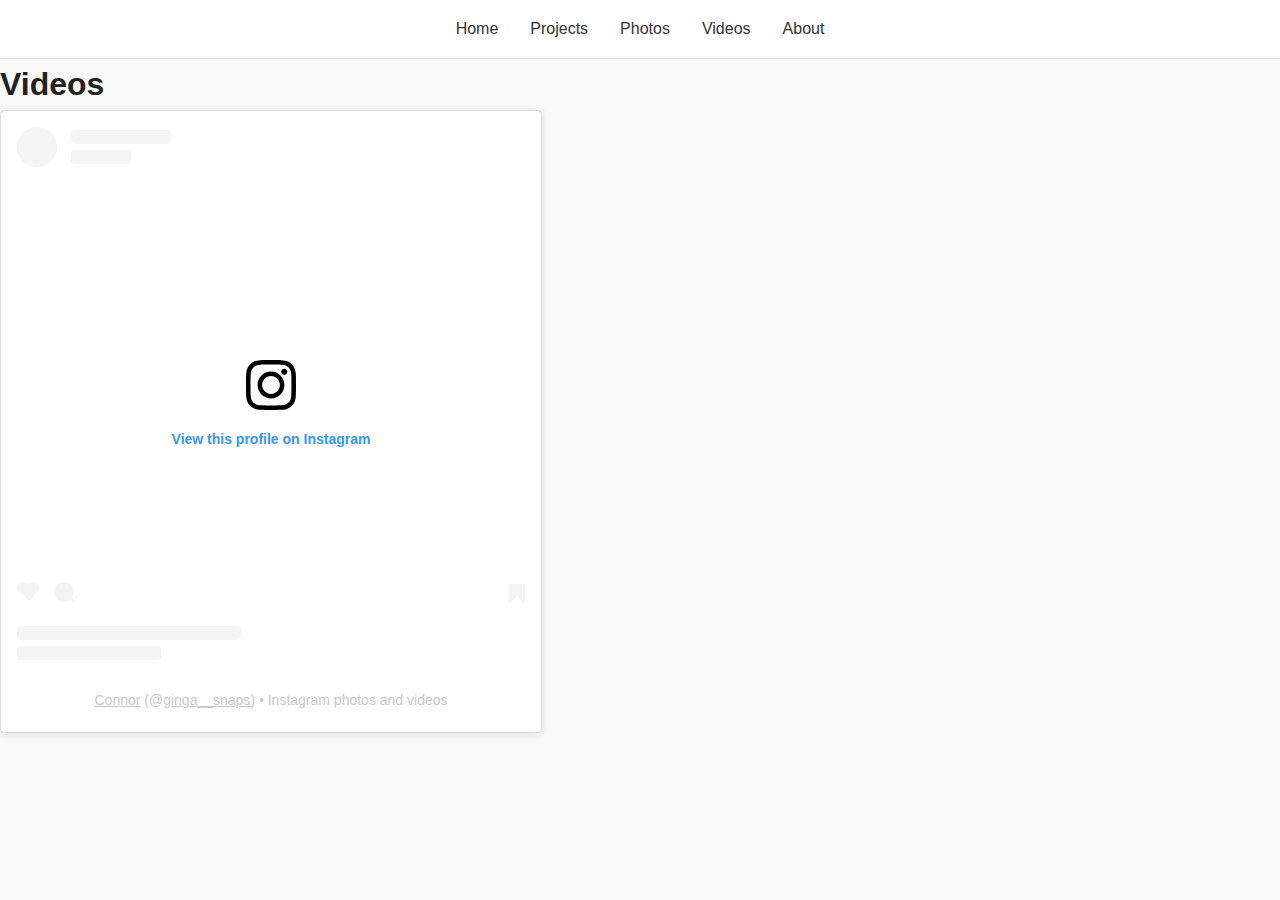
<file: html/photos.html>
<!DOCTYPE html>
<html lang="en">

<head>
    <meta charset="UTF-8" />
    <meta name="viewport" content="width=device-width, initial-scale=1.0" />
    <title>Connor Tait | Photos</title>
    <link rel="stylesheet" href="../style/main.css" />
    <link rel="stylesheet" href="../style/photos.css" />
</head>

<body>
    <nav>
        <a href="../index.html">Home</a>
        <a href="/html/projects.html">Projects</a>
        <a href="/html/photos.html">Photos</a>
        <a href="/html/videos.html">Videos</a>
        <a href="/html/about.html">About</a>
    </nav>

    <h1>Videos</h1>

    <blockquote class="instagram-media insta"
        data-instgrm-permalink="https://www.instagram.com/ginga__snaps/?utm_source=ig_embed&amp;utm_campaign=loading"
        data-instgrm-version="14"
        style=" background:#FFF; border:0; border-radius:3px; box-shadow:0 0 1px 0 rgba(0,0,0,0.5),0 1px 10px 0 rgba(0,0,0,0.15); margin: 1px; max-width:540px; min-width:326px; padding:0; width:99.375%; width:-webkit-calc(100% - 2px); width:calc(100% - 2px);">
        <div style="padding:16px;"> <a
                href="https://www.instagram.com/ginga__snaps/?utm_source=ig_embed&amp;utm_campaign=loading"
                style=" background:#FFFFFF; line-height:0; padding:0 0; text-align:center; text-decoration:none; width:100%;"
                target="_blank">
                <div style=" display: flex; flex-direction: row; align-items: center;">
                    <div
                        style="background-color: #F4F4F4; border-radius: 50%; flex-grow: 0; height: 40px; margin-right: 14px; width: 40px;">
                    </div>
                    <div style="display: flex; flex-direction: column; flex-grow: 1; justify-content: center;">
                        <div
                            style=" background-color: #F4F4F4; border-radius: 4px; flex-grow: 0; height: 14px; margin-bottom: 6px; width: 100px;">
                        </div>
                        <div
                            style=" background-color: #F4F4F4; border-radius: 4px; flex-grow: 0; height: 14px; width: 60px;">
                        </div>
                    </div>
                </div>
                <div style="padding: 19% 0;"></div>
                <div style="display:block; height:50px; margin:0 auto 12px; width:50px;"><svg width="50px" height="50px"
                        viewBox="0 0 60 60" version="1.1" xmlns="https://www.w3.org/2000/svg"
                        xmlns:xlink="https://www.w3.org/1999/xlink">
                        <g stroke="none" stroke-width="1" fill="none" fill-rule="evenodd">
                            <g transform="translate(-511.000000, -20.000000)" fill="#000000">
                                <g>
                                    <path
                                        d="M556.869,30.41 C554.814,30.41 553.148,32.076 553.148,34.131 C553.148,36.186 554.814,37.852 556.869,37.852 C558.924,37.852 560.59,36.186 560.59,34.131 C560.59,32.076 558.924,30.41 556.869,30.41 M541,60.657 C535.114,60.657 530.342,55.887 530.342,50 C530.342,44.114 535.114,39.342 541,39.342 C546.887,39.342 551.658,44.114 551.658,50 C551.658,55.887 546.887,60.657 541,60.657 M541,33.886 C532.1,33.886 524.886,41.1 524.886,50 C524.886,58.899 532.1,66.113 541,66.113 C549.9,66.113 557.115,58.899 557.115,50 C557.115,41.1 549.9,33.886 541,33.886 M565.378,62.101 C565.244,65.022 564.756,66.606 564.346,67.663 C563.803,69.06 563.154,70.057 562.106,71.106 C561.058,72.155 560.06,72.803 558.662,73.347 C557.607,73.757 556.021,74.244 553.102,74.378 C549.944,74.521 548.997,74.552 541,74.552 C533.003,74.552 532.056,74.521 528.898,74.378 C525.979,74.244 524.393,73.757 523.338,73.347 C521.94,72.803 520.942,72.155 519.894,71.106 C518.846,70.057 518.197,69.06 517.654,67.663 C517.244,66.606 516.755,65.022 516.623,62.101 C516.479,58.943 516.448,57.996 516.448,50 C516.448,42.003 516.479,41.056 516.623,37.899 C516.755,34.978 517.244,33.391 517.654,32.338 C518.197,30.938 518.846,29.942 519.894,28.894 C520.942,27.846 521.94,27.196 523.338,26.654 C524.393,26.244 525.979,25.756 528.898,25.623 C532.057,25.479 533.004,25.448 541,25.448 C548.997,25.448 549.943,25.479 553.102,25.623 C556.021,25.756 557.607,26.244 558.662,26.654 C560.06,27.196 561.058,27.846 562.106,28.894 C563.154,29.942 563.803,30.938 564.346,32.338 C564.756,33.391 565.244,34.978 565.378,37.899 C565.522,41.056 565.552,42.003 565.552,50 C565.552,57.996 565.522,58.943 565.378,62.101 M570.82,37.631 C570.674,34.438 570.167,32.258 569.425,30.349 C568.659,28.377 567.633,26.702 565.965,25.035 C564.297,23.368 562.623,22.342 560.652,21.575 C558.743,20.834 556.562,20.326 553.369,20.18 C550.169,20.033 549.148,20 541,20 C532.853,20 531.831,20.033 528.631,20.18 C525.438,20.326 523.257,20.834 521.349,21.575 C519.376,22.342 517.703,23.368 516.035,25.035 C514.368,26.702 513.342,28.377 512.574,30.349 C511.834,32.258 511.326,34.438 511.181,37.631 C511.035,40.831 511,41.851 511,50 C511,58.147 511.035,59.17 511.181,62.369 C511.326,65.562 511.834,67.743 512.574,69.651 C513.342,71.625 514.368,73.296 516.035,74.965 C517.703,76.634 519.376,77.658 521.349,78.425 C523.257,79.167 525.438,79.673 528.631,79.82 C531.831,79.965 532.853,80.001 541,80.001 C549.148,80.001 550.169,79.965 553.369,79.82 C556.562,79.673 558.743,79.167 560.652,78.425 C562.623,77.658 564.297,76.634 565.965,74.965 C567.633,73.296 568.659,71.625 569.425,69.651 C570.167,67.743 570.674,65.562 570.82,62.369 C570.966,59.17 571,58.147 571,50 C571,41.851 570.966,40.831 570.82,37.631">
                                    </path>
                                </g>
                            </g>
                        </g>
                    </svg></div>
                <div style="padding-top: 8px;">
                    <div
                        style=" color:#3897f0; font-family:Arial,sans-serif; font-size:14px; font-style:normal; font-weight:550; line-height:18px;">
                        View this profile on Instagram</div>
                </div>
                <div style="padding: 12.5% 0;"></div>
                <div style="display: flex; flex-direction: row; margin-bottom: 14px; align-items: center;">
                    <div>
                        <div
                            style="background-color: #F4F4F4; border-radius: 50%; height: 12.5px; width: 12.5px; transform: translateX(0px) translateY(7px);">
                        </div>
                        <div
                            style="background-color: #F4F4F4; height: 12.5px; transform: rotate(-45deg) translateX(3px) translateY(1px); width: 12.5px; flex-grow: 0; margin-right: 14px; margin-left: 2px;">
                        </div>
                        <div
                            style="background-color: #F4F4F4; border-radius: 50%; height: 12.5px; width: 12.5px; transform: translateX(9px) translateY(-18px);">
                        </div>
                    </div>
                    <div style="margin-left: 8px;">
                        <div
                            style=" background-color: #F4F4F4; border-radius: 50%; flex-grow: 0; height: 20px; width: 20px;">
                        </div>
                        <div
                            style=" width: 0; height: 0; border-top: 2px solid transparent; border-left: 6px solid #f4f4f4; border-bottom: 2px solid transparent; transform: translateX(16px) translateY(-4px) rotate(30deg)">
                        </div>
                    </div>
                    <div style="margin-left: auto;">
                        <div
                            style=" width: 0px; border-top: 8px solid #F4F4F4; border-right: 8px solid transparent; transform: translateY(16px);">
                        </div>
                        <div
                            style=" background-color: #F4F4F4; flex-grow: 0; height: 12px; width: 16px; transform: translateY(-4px);">
                        </div>
                        <div
                            style=" width: 0; height: 0; border-top: 8px solid #F4F4F4; border-left: 8px solid transparent; transform: translateY(-4px) translateX(8px);">
                        </div>
                    </div>
                </div>
                <div
                    style="display: flex; flex-direction: column; flex-grow: 1; justify-content: center; margin-bottom: 24px;">
                    <div
                        style=" background-color: #F4F4F4; border-radius: 4px; flex-grow: 0; height: 14px; margin-bottom: 6px; width: 224px;">
                    </div>
                    <div
                        style=" background-color: #F4F4F4; border-radius: 4px; flex-grow: 0; height: 14px; width: 144px;">
                    </div>
                </div>
            </a>
            <p
                style=" color:#c9c8cd; font-family:Arial,sans-serif; font-size:14px; line-height:17px; margin-bottom:0; margin-top:8px; overflow:hidden; padding:8px 0 7px; text-align:center; text-overflow:ellipsis; white-space:nowrap;">
                <a href="https://www.instagram.com/ginga__snaps/?utm_source=ig_embed&amp;utm_campaign=loading"
                    style=" color:#c9c8cd; font-family:Arial,sans-serif; font-size:14px; font-style:normal; font-weight:normal; line-height:17px;"
                    target="_blank">Connor</a> (@<a
                    href="https://www.instagram.com/ginga__snaps/?utm_source=ig_embed&amp;utm_campaign=loading"
                    style=" color:#c9c8cd; font-family:Arial,sans-serif; font-size:14px; font-style:normal; font-weight:normal; line-height:17px;"
                    target="_blank">ginga__snaps</a>) • Instagram photos and videos
            </p>
        </div>
    </blockquote>
    <script async src="//www.instagram.com/embed.js"></script>
</body>

</html>
</file>
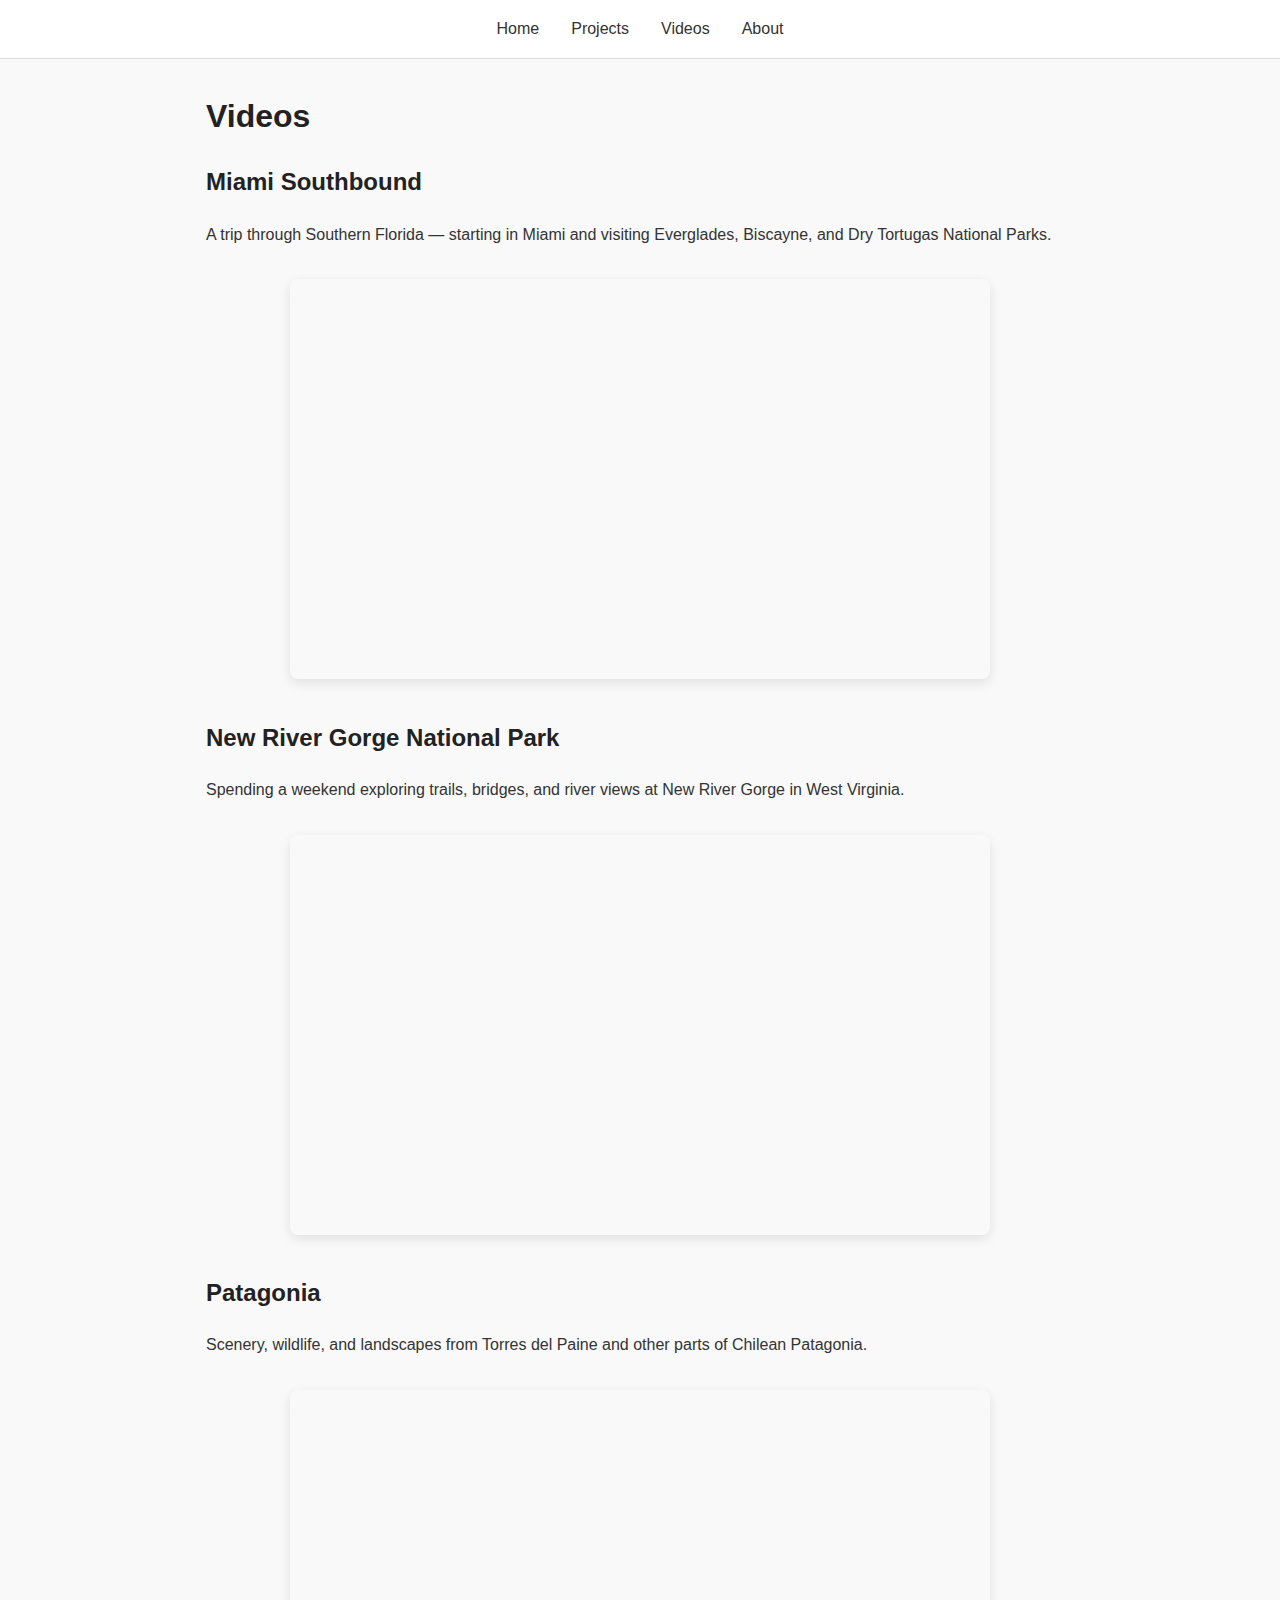
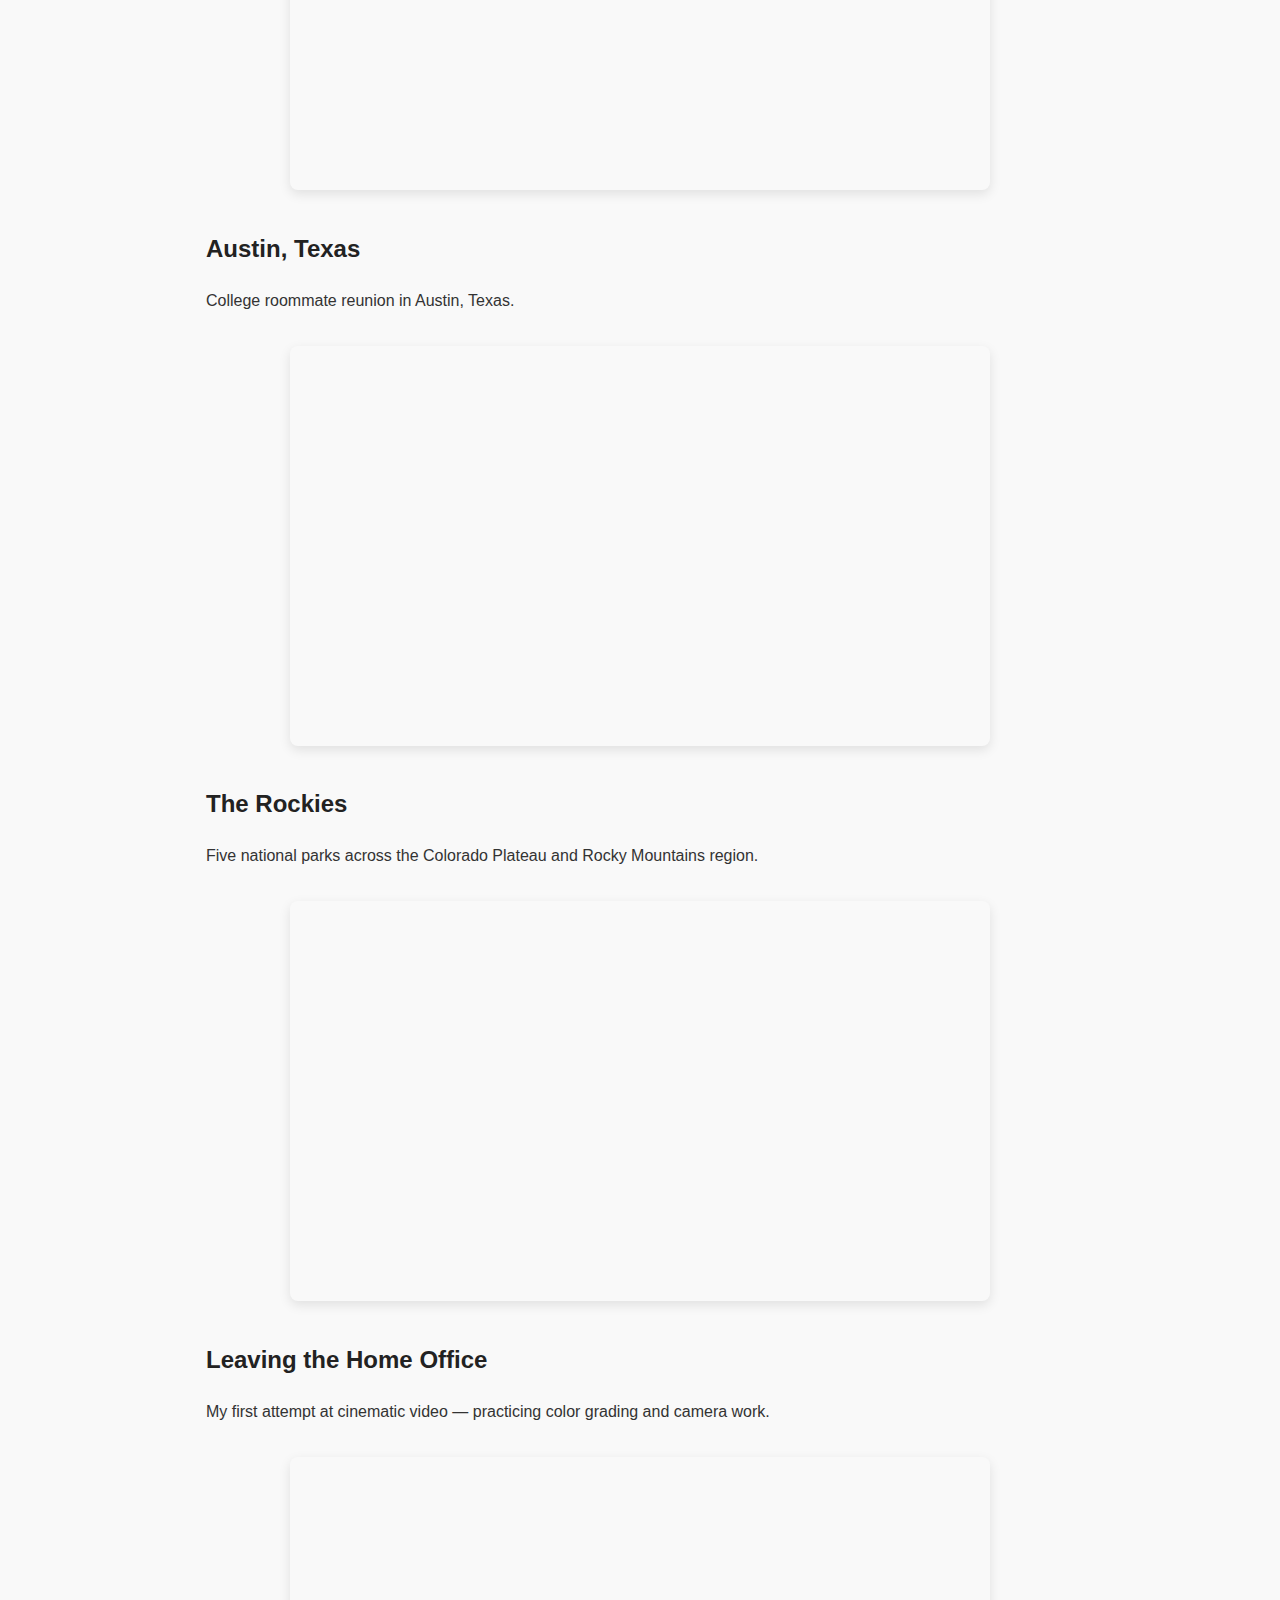
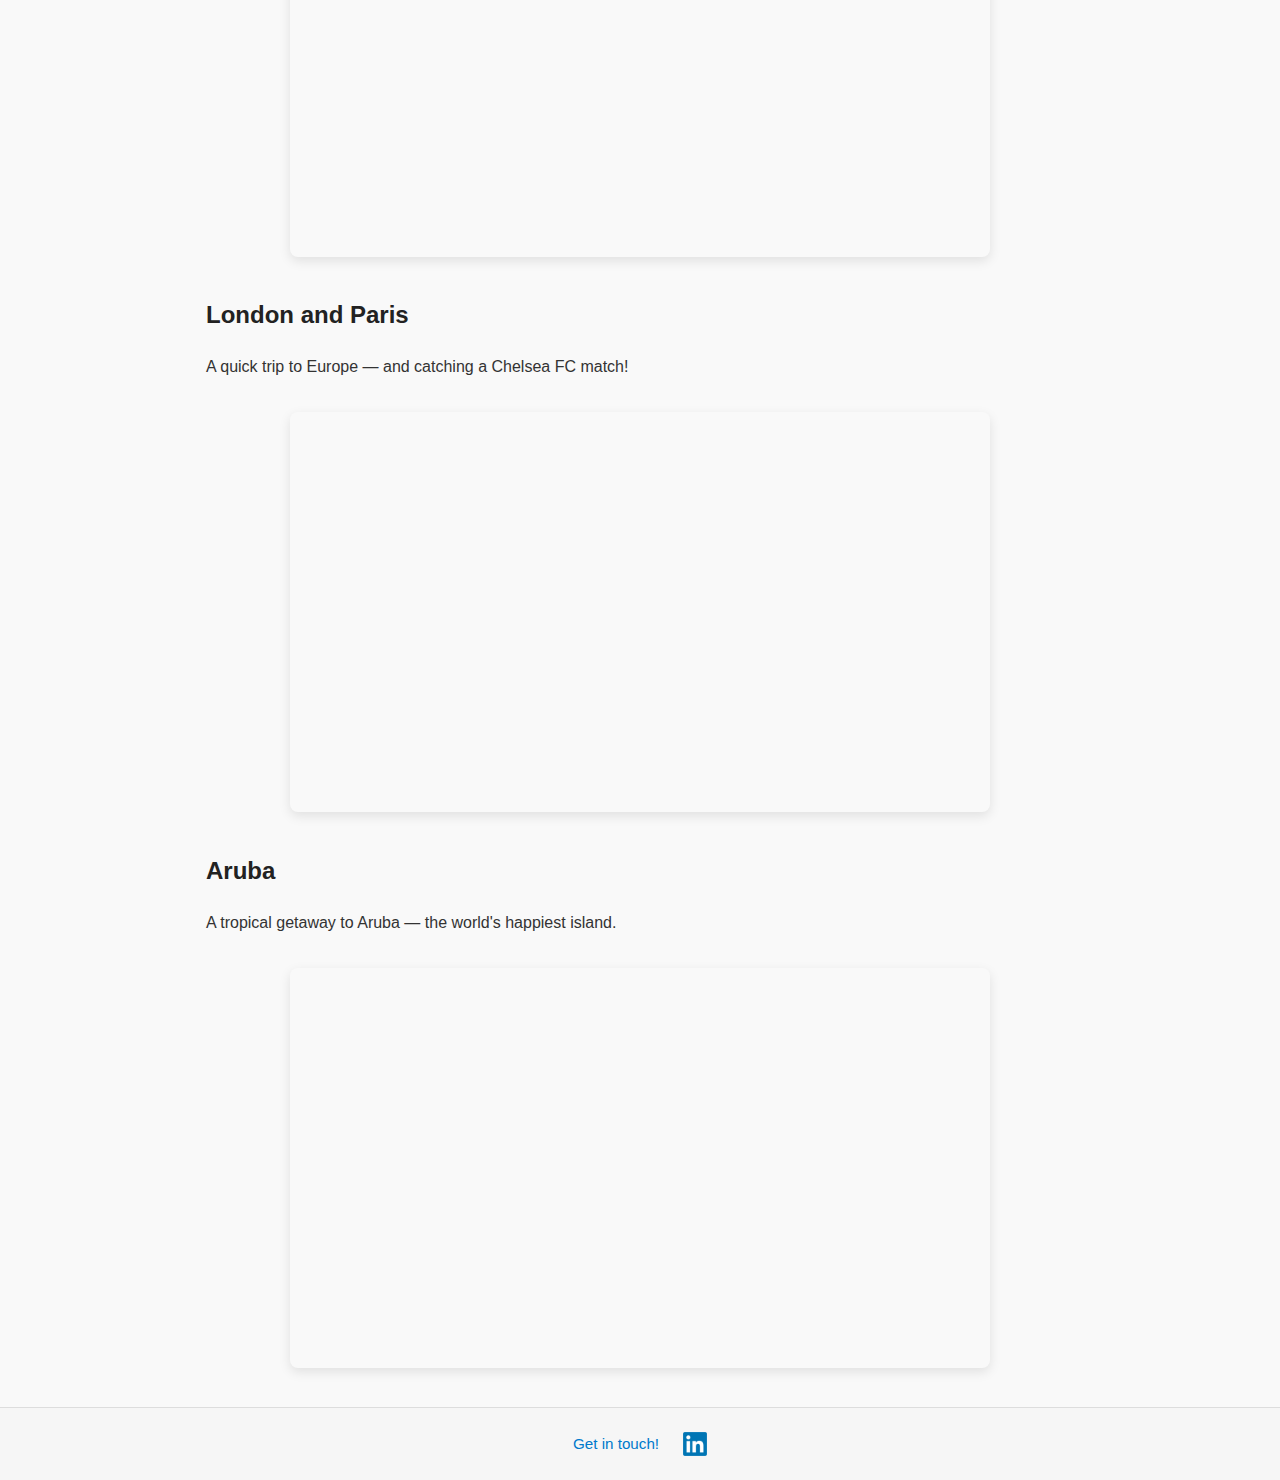
<file: html/videos.html>
<!DOCTYPE html>
<html lang="en">

<head>
  <meta charset="UTF-8" />
  <meta name="viewport" content="width=device-width, initial-scale=1.0" />
  <title>Connor Tait | Videos</title>
  <link rel="stylesheet" href="/styles/main.css" />
  <link rel="stylesheet" href="/styles/videos.css" />
</head>

<body>
  <nav>
    <a href="index.html">Home</a>
    <a href="/html/projects.html">Projects</a>
    <a href="/html/videos.html">Videos</a>
    <a href="/html/about.html">About</a>
  </nav>

  <main>
    <div class="container center">
      <h1>Videos</h1>

      <h2>Miami Southbound</h2>
      <p>A trip through Southern Florida — starting in Miami and visiting Everglades, Biscayne, and Dry Tortugas
        National Parks.</p>
      <div class="video-wrapper">
        <iframe src="https://www.youtube.com/embed/E8SPnEBbyI4?si=YpbysMtu0qidm2JD" allowfullscreen></iframe>
      </div>

      <h2>New River Gorge National Park</h2>
      <p>Spending a weekend exploring trails, bridges, and river views at New River Gorge in West Virginia.</p>
      <div class="video-wrapper">
        <iframe src="https://www.youtube.com/embed/KV04eDHyh8E?si=ivVmlxbHX6pTMcnI" allowfullscreen></iframe>
      </div>

      <h2>Patagonia</h2>
      <p>Scenery, wildlife, and landscapes from Torres del Paine and other parts of Chilean Patagonia.</p>
      <div class="video-wrapper">
        <iframe src="https://www.youtube.com/embed/bjc6APRaiCA?si=eE68zuGsVXUUX2v4" allowfullscreen></iframe>
      </div>

      <h2>Austin, Texas</h2>
      <p>College roommate reunion in Austin, Texas.</p>
      <div class="video-wrapper">
        <iframe src="https://www.youtube.com/embed/qXuY5_RMNbE?si=qMwaoR0omRhZnr65" allowfullscreen></iframe>
      </div>

      <h2>The Rockies</h2>
      <p>Five national parks across the Colorado Plateau and Rocky Mountains region.</p>
      <div class="video-wrapper">
        <iframe src="https://www.youtube.com/embed/5-UhCCi0IkE?si=5zSdkfx3O913eBZN" allowfullscreen></iframe>
      </div>

      <h2>Leaving the Home Office</h2>
      <p>My first attempt at cinematic video — practicing color grading and camera work.</p>
      <div class="video-wrapper">
        <iframe src="https://www.youtube.com/embed/6QuNZr_16dA?si=QPzbXEP-oV3_Mznc" allowfullscreen></iframe>
      </div>

      <h2>London and Paris</h2>
      <p>A quick trip to Europe — and catching a Chelsea FC match!</p>
      <div class="video-wrapper">
        <iframe src="https://www.youtube.com/embed/tMqOI65_lUk?si=d_KI1D4-pnGrEO_4" allowfullscreen></iframe>
      </div>

      <h2>Aruba</h2>
      <p>A tropical getaway to Aruba — the world's happiest island.</p>
      <div class="video-wrapper">
        <iframe src="https://www.youtube.com/embed/T6KkhKsA1rg?si=o1oA_PoXH-mjsjmR" allowfullscreen></iframe>
      </div>
    </div>
  </main>

  <footer class="footer">
    <a href="mailto:connortait18@gmail.com">Get in touch!</a>
    <a href="https://www.linkedin.com/in/connortait" target="_blank" class="linkedin-link">
      <img src="/images/LinkedIn_logo_initials.png" alt="LinkedIn Logo" class="linkedin-icon">
    </a>
  </footer>
</body>

</html>
</file>
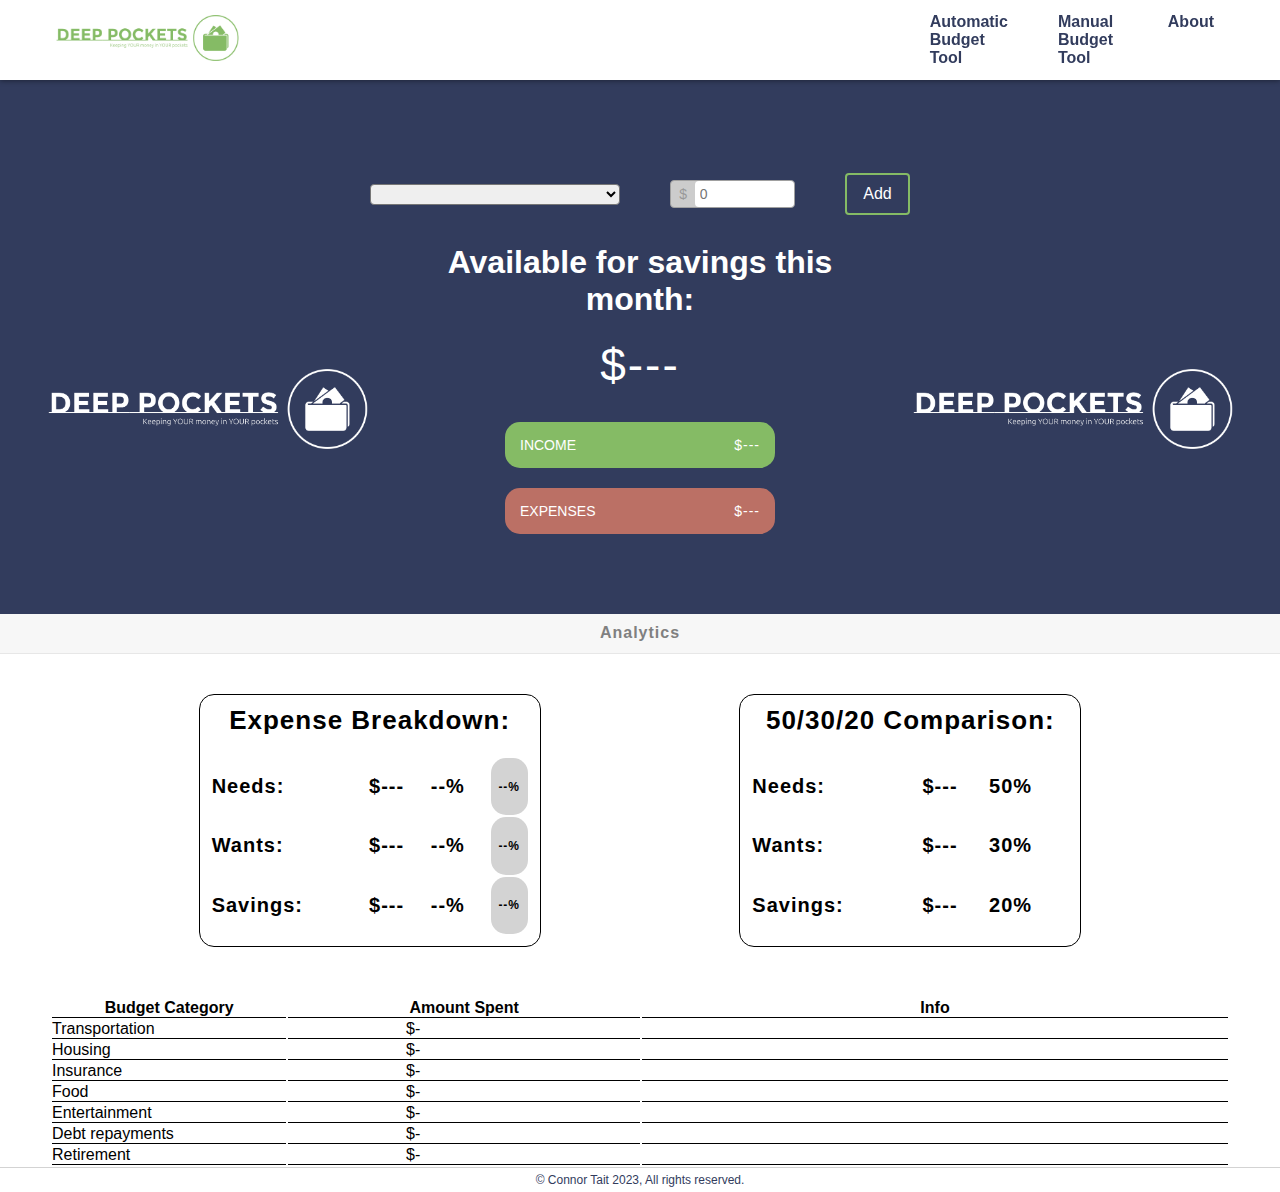
<file: budgetApp/html/autoBudgetDashboard.html>
<!DOCTYPE html>
<html lang="en">

<head>
    <meta charset="UTF-8">
    <meta name="viewport" content="width=device-width, initial-scale=1.0">

    <link href="../style/autoBudgetDashboard.css" rel="stylesheet">
    <link href="../style/main.css" rel="stylesheet">
    <script src="../scripts/main.js"></script>

    <link rel="icon" href="../images/favicon.ico" type="image/x-icon">
    <link rel="shortcut icon" href="../images/favicon.ico" type="image/x-icon">

    <title>Auto Budget Inputs</title>
</head>

<body>
    <header>
        <a href="../html/home.html" class="title-link">
            <img src="../images/logo-no-background.png" class="logo">
        </a>

        <nav class="navbar">
            <a href="../html/autoBudgetDashboard.html" class="link">Automatic<br>Budget Tool</a>
            <a href="../html/manualBudgetDashboard.html" class="link">Manual<br>Budget Tool</a>
            <a href="../html/about.html" class="link">About</a>
        </nav>
    </header>
    <main>
        <form class="form">
            <select name="inputType" id="inputType" required style="max-width: 250px;">
                <option value="null"></option>

                <optgroup label="Income">
                    <option value="salary" id="salary">Monthly After-tax Income
                    </option>
                    <option value="addnlInc" id="addnlInc">Any additional income
                        (rental, financial aid, self-employment,
                        child support, pension, etc.)</option>
                </optgroup>

                <optgroup label="Needs">
                    <option value="rent" value="rent">Rent/Mortgage</option>
                    <option value="homeIns" id="homeIns">Homeowners or renters insurance</option>
                    <option value="autoIns" id="autoIns">Auto insurance</option>
                    <option value="healthIns" id="healthIns">Health insurance</option>
                    <option value="oopmc" id="oopmc">Out-of-pocket medical costs</option>
                    <option value="lifeIns" id="lifeIns">Life insurance</option>
                    <option value="ele/gas" id="ele/gas">Electricity and natural gas bill</option>
                    <option value="trash" id="trash">Sanitation/garbage bill</option>
                    <option value="groc" id="groc">Groceries, toiletries and other essentials</option>
                    <option value="carPay" id="carPay">Car payment</option>
                    <option value="carMaint" id="carMaint">Car maintainance</option>
                    <option value="carGas" id="carGas">Gasoline</option>
                    <option value="pubTrans" id="pubTrans">Public Transportation</option>
                    <option value="phone" id="phone">Phone bill</option>
                    <option value="otherNeeds" id="otherNeeds">Other Needs</option>
                </optgroup>

                <optgroup label="Wants">
                    <option value="cloAcc" id="cloAcc">Clothing, accessiories, etc.</option>
                    <option value="eatOut" id="eatOut">Eating out</option>
                    <option value="bars" id="bars">Bars/alcohol</option>
                    <option value="specEve" id="specEve">Special events<br>(concerts, sporting events, etc.)</option>
                    <option value="clubMem" id="clubMem">Gym/club memberships</option>
                    <option value="trav" id="trav">Travel</option>
                    <option value="pets" id="pets">Pet expenses</option>
                    <option value="tvSvc" id="tvSvc">Cable/Streaming services</option>
                    <option value="homeDec" id="homeDec">Home decor</option>
                    <option value="otherWants" id="otherWants">Other Wants</option>
                </optgroup>

                <optgroup label="Savings & Payments">
                    <option value="emeFnd" id="emeFnd">Emergency fund contributions</option>
                    <option value="savCnt" id="savCnt">Savings Account contributions</option>
                    <option value="401kCnt" id="401kCnt">401(k) contributions</option>
                    <option value="retCnt" id="retCnt">Individual retirement account contributions</option>
                    <option value="otherInv" id="otherInv">Other investments</option>
                    <option value="ccPay" id="ccPay">Credit card payments</option>
                    <option value="exLnPay" id="exLnPay">Excess loan payments</option>
                    <option value="otherSavings" id="otherSavings">Other Savings/Payments</option>
                </optgroup>

            </select>

            <div class="input-box">
                <span class="prefix">$</span>
                <input type="number" id="dollarAMT" name="dollarAMT" placeholder="0" />
            </div>

            <button type="submit" class="submit-button" onclick="submitValues()">Add</button>
        </form>

        <div class="budget-summary-box" id="budget-summary-box">
            <img src="../images/deep-pockets-low-resolution-logo-white-on-transparent-background.png"
                class="logo-image">
            <div class="budget-summary" id="budget-summary">
                <div class="budget-title">Available for savings this month:</div>
                <div class="budget-value" id="budget-value">$---</div>
                <div class="income-head">
                    <p>Income</p>
                    <p class="income-value" id="income-value">$---</p>
                </div>
                <div class="expenses-head">
                    <p>Expenses</p>
                    <p class="expenses-value" id="expenses-value">$---</p>
                </div>
            </div>
            <img src="../images/deep-pockets-low-resolution-logo-white-on-transparent-background.png"
                class="logo-image">
        </div>
        <div class="tabs">
            Analytics
        </div>
        <div class="analytics-totals">
            <div class="full-table">
                <p class="table-title">Expense Breakdown:</p>
                <table class="compTable">
                    <tr>
                        <td>Needs:</td>
                        <td id="needsActVal">$---</td>
                        <td id="needsActPct">--%</td>
                        <td id="needsPctDiff" class="needsPctDiff"> --%</td>
                    </tr>
                    <tr>
                        <td>Wants:</td>
                        <td id="wantsActVal">$---</td>
                        <td id="wantsActPct">--%</td>
                        <td id="wantsPctDiff" class="wantsPctDiff">--%</td>
                    </tr>
                    <tr>
                        <td>Savings:</td>
                        <td id="savingsActVal">$---</td>
                        <td id="savingsActPct">--%</td>
                        <td id="savingsPctDiff" class="savingsPctDiff">--%</td>
                    </tr>
                </table>
            </div>

            <div class="full-table">
                <p class="table-title">50/30/20 Comparison:</p>
                <table class="compTable">
                    <tr>
                        <td>Needs:</td>
                        <td id="needsCompVal">$---</td>
                        <td>50%</td>
                    </tr>
                    <tr>
                        <td>Wants:</td>
                        <td id="wantsCompVal">$---</td>
                        <td>30%</td>
                    </tr>
                    <tr>
                        <td>Savings:</td>
                        <td id="savingsCompVal">$---</td>
                        <td>20%</td>
                    </tr>
                </table>
            </div>
        </div>

        <table class="budgetCatsTable">
            <colgroup>
                <col span="1" style="width: 20%;">
                <col span="1" style="width: 30%;">
                <col span="1" style="width: 50%;">
            </colgroup>
            <tr>
                <th class="budgetCatsTableCell">Budget Category</th>
                <th class="budgetCatsTableCell">Amount Spent</th>
                <th class="budgetCatsTableCell">Info</th>
            </tr>
            <tr>
                <td class="budgetCatsTableCell">Transportation</td>
                <td id="transAmt" class="budgetCatsTableAmt">$-</td>
                <td id="transInfo" class="budgetCatsTableInfo"></td>
            </tr>
            <tr>
                <td class="budgetCatsTableCell">Housing</td>
                <td id="houseAmt" class="budgetCatsTableAmt">$-</td>
                <td id="houseInfo" class="budgetCatsTableInfo"></td>
            </tr>
            <tr>
                <td class="budgetCatsTableCell">Insurance</td>
                <td id="insAmt" class="budgetCatsTableAmt">$-</td>
                <td id="insInfo" class="budgetCatsTableInfo"></td>
            </tr>
            <tr>
                <td class="budgetCatsTableCell">Food</td>
                <td id="foodAmt" class="budgetCatsTableAmt">$-</td>
                <td id="foodInfo" class="budgetCatsTableInfo"></td>
            </tr>
            <tr>
                <td class="budgetCatsTableCell">Entertainment</td>
                <td id="entAmt" class="budgetCatsTableAmt">$-</td>
                <td id="entInfo" class="budgetCatsTableInfo"></td>
            </tr>
            <tr>
                <td class="budgetCatsTableCell">Debt repayments</td>
                <td id="dbtRepAmt" class="budgetCatsTableAmt">$-</td>
                <td id="dbtRepInfo" class="budgetCatsTableInfo"></td>
            </tr>
            <tr>
                <td class="budgetCatsTableCell">Retirement</td>
                <td id="retAmt" class="budgetCatsTableAmt">$-</td>
                <td id="retInfo" class="budgetCatsTableInfo"></td>
            </tr>

        </table>
    </main>


</body>

</html>
    </main>

    <footer>
        <p>© Connor Tait 2023, All rights reserved.</p>
    </footer>
</body>

</html>
</file>
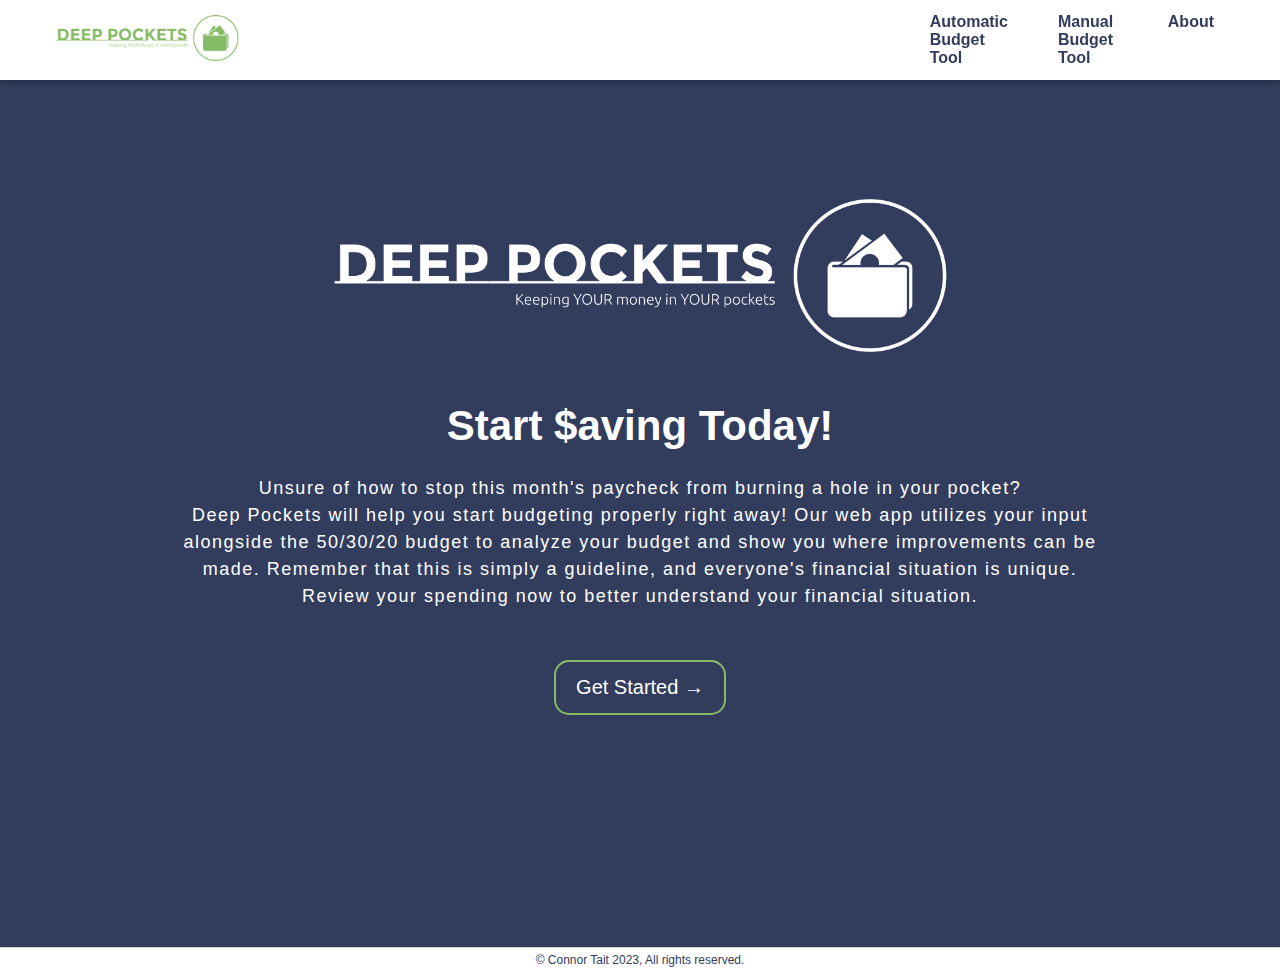
<file: budgetApp/html/home.html>
<!DOCTYPE html>
<html lang="en">

<head>
    <meta charset="UTF-8">
    <meta name="viewport" content="width=device-width, initial-scale=1.0">

    <link href="../style/home.css" rel="stylesheet">
    <link href="../style/main.css" rel="stylesheet">

    <link rel="icon" href="../images/favicon.ico" type="image/x-icon">
    <link rel="shortcut icon" href="../images/favicon.ico" type="image/x-icon">

    <title>Deep Pockets - Home</title>
</head>

<body>

    <header>
        <a href="../html/home.html" class="title-link">
            <img src="../images/logo-no-background.png" class="logo">
        </a>

        <nav class="navbar">
            <a href="../html/autoBudgetDashboard.html" class="link">Automatic<br>Budget Tool</a>
            <a href="../html/manualBudgetDashboard.html" class="link">Manual<br>Budget Tool</a>
            <a href="../html/about.html" class="link">About</a>
        </nav>
    </header>

    <main>
        <div class="intro">
            <img src="../images/deep-pockets-low-resolution-logo-white-on-transparent-background.png"
                class="intro-logo">
            <div class="intro-title">
                Start $aving Today!
            </div>
            <div class="intro-text">
                Unsure of how to stop this month's paycheck from burning a hole in your pocket?<br>Deep Pockets will
                help you start budgeting properly right away! Our web app utilizes your input alongside the 50/30/20
                budget to analyze your budget and show you where improvements can be made. Remember that this is simply
                a guideline, and everyone's financial situation is unique. Review your spending now to better
                understand your financial situation.
            </div>
            <a href="../HTML/manualBudgetDashboard.html">
                <button type="button" class="start-button">Get Started &#8594;</button>
            </a>
        </div>
    </main>

    <footer>
        <p>© Connor Tait 2023, All rights reserved.</p>
    </footer>
</body>

</html>
</file>
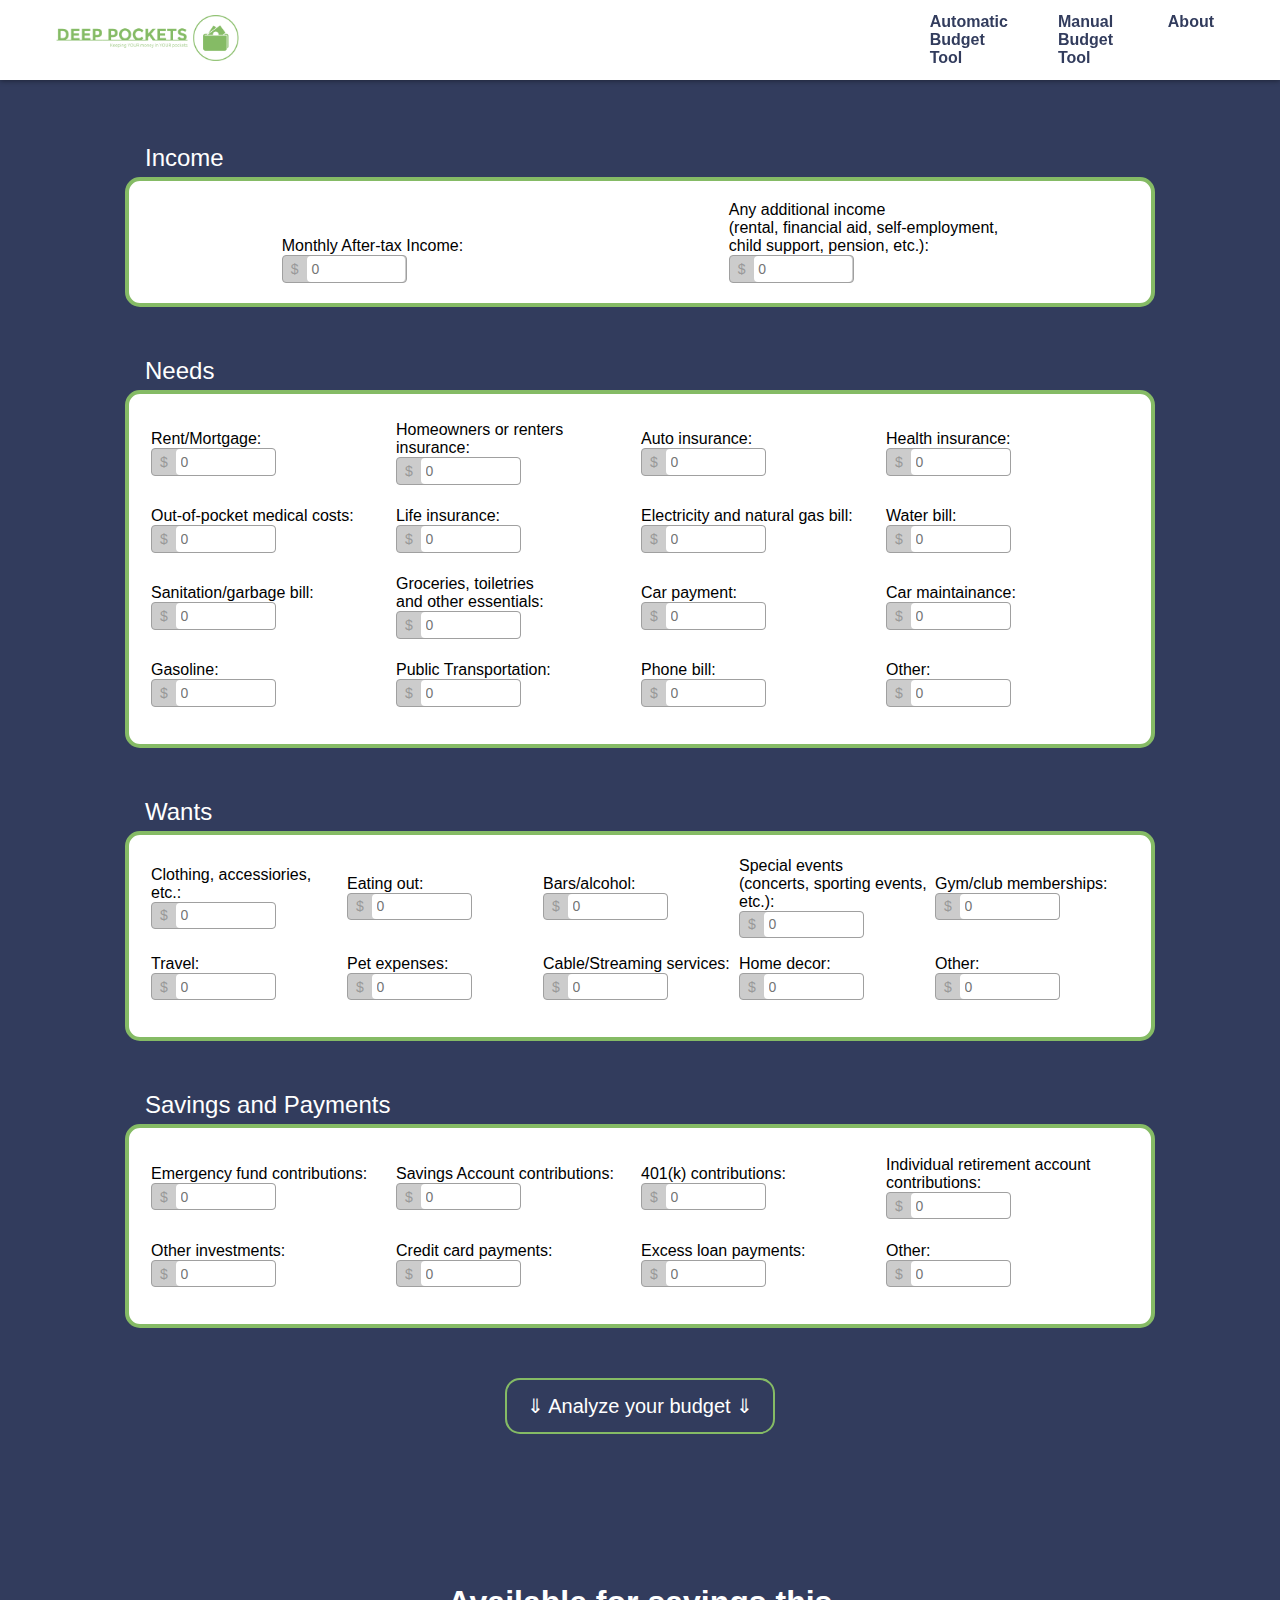
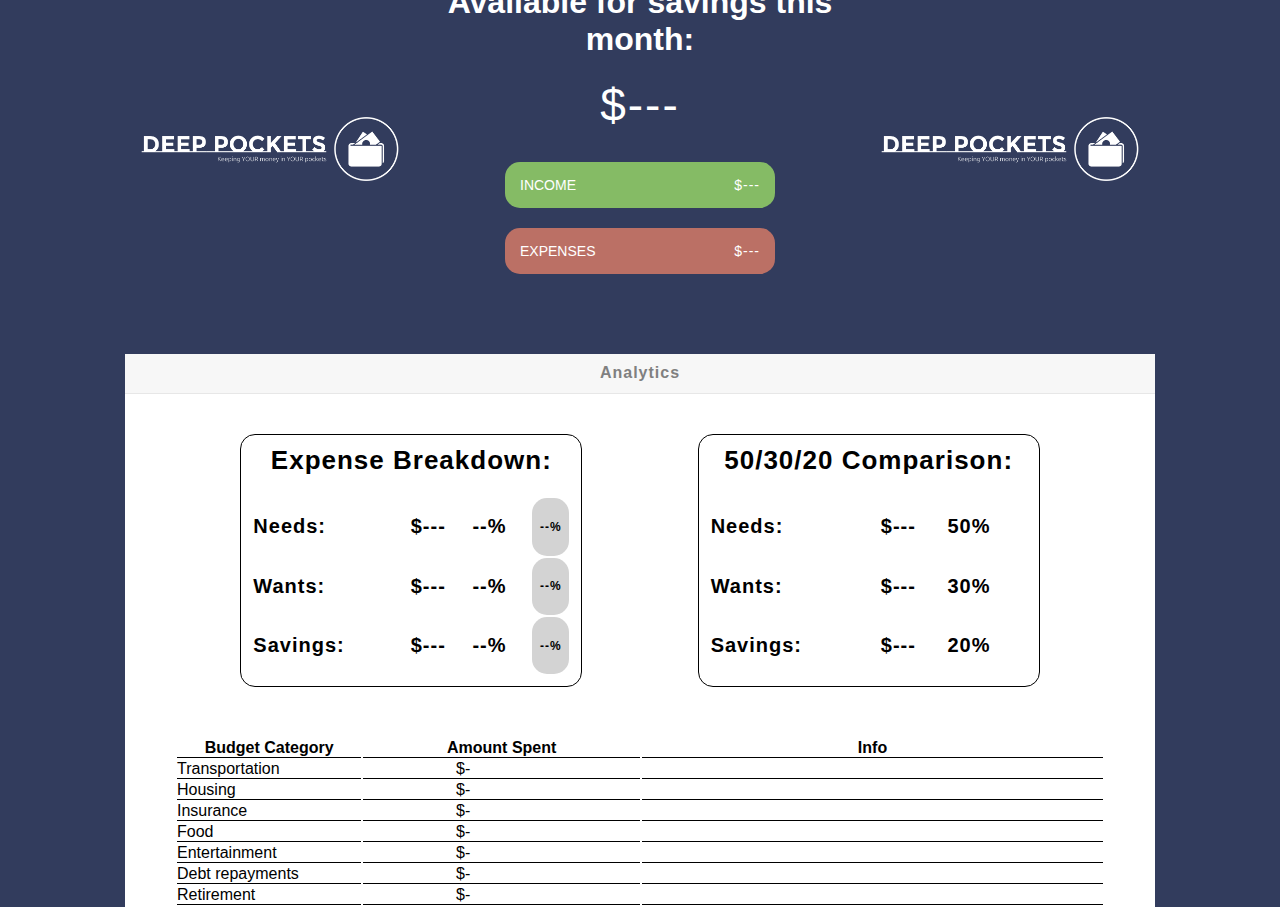
<file: budgetApp/html/manualBudgetDashboard.html>
<!DOCTYPE html>
<html lang="en">

<head>
    <meta charset="UTF-8">
    <meta name="viewport" content="width=device-width, initial-scale=1.0">

    <link href="../style/manualBudgetDashboard.css" rel="stylesheet">
    <link href="../style/main.css" rel="stylesheet">
    <script src="../scripts/main.js"></script>

    <link rel="icon" href="../images/favicon.ico" type="image/x-icon">
    <link rel="shortcut icon" href="../images/favicon.ico" type="image/x-icon">

    <title>Budget Inputs</title>
</head>

<body>
    <header>
        <a href="../html/home.html" class="title-link">
            <img src="../images/logo-no-background.png" class="logo">
        </a>

        <nav class="navbar">
            <a href="../html/autoBudgetDashboard.html" class="link">Automatic<br>Budget Tool</a>
            <a href="../html/manualBudgetDashboard.html" class="link">Manual<br>Budget Tool</a>
            <a href="../html/about.html" class="link">About</a>
        </nav>
    </header>

    <main>
        <div class="input-section-title">Income</div>
        <div class="input-section-1">
            <div class="input-container">
                <label for="salary">Monthly After-tax Income:</label>
                <div class="input-box">
                    <span class="prefix">$</span>
                    <input type="number" id="salary" name="salary" placeholder="0" />
                </div>
            </div>

            <div class="input-container">
                <label for="addnlInc">Any additional income<br>(rental, financial aid, self-employment,<br>child
                    support,
                    pension,
                    etc.):</label>
                <div class="input-box">
                    <span class="prefix">$</span>
                    <input type="number" id="addnlInc" name="addnlInc" placeholder="0" />
                </div>
            </div>
        </div>

        <div class="input-section-title">Needs</div>
        <table class="input-section-2">
            <tr>
                <td class="input-container-2">
                    <label for="rent">Rent/Mortgage:</label>
                    <div class="input-box">
                        <span class="prefix">$</span>
                        <input type="number" id="rent" name="rent" placeholder="0" />
                    </div>
                </td>

                <td class="input-container-2">
                    <label for="homeIns">Homeowners or renters<br>insurance:</label>
                    <div class="input-box">
                        <span class="prefix">$</span>
                        <input type="number" id="homeIns" name="homeIns" placeholder="0" />
                    </div>
                </td>

                <td class="input-container-2">
                    <label for="autoIns">Auto insurance:</label>
                    <div class="input-box">
                        <span class="prefix">$</span>
                        <input type="number" id="autoIns" name="autoIns" placeholder="0" />
                    </div>
                </td>

                <td class="input-container-2">
                    <label for="healthIns">Health insurance:</label>
                    <div class="input-box">
                        <span class="prefix">$</span>
                        <input type="number" id="healthIns" name="healthIns" placeholder="0" />
                    </div>
                </td>
            </tr>
            <tr>
                <td class="input-container-2">
                    <label for="oopmc">Out-of-pocket medical costs:</label>
                    <div class="input-box">
                        <span class="prefix">$</span>
                        <input type="number" id="oopmc" name="oopmc" placeholder="0" />
                    </div>
                </td>

                <td class="input-container-2">
                    <label for="lifeIns">Life insurance:</label>
                    <div class="input-box">
                        <span class="prefix">$</span>
                        <input type="number" id="lifeIns" name="lifeIns" placeholder="0" />
                    </div>
                </td>

                <td class="input-container-2">
                    <label for="ele/gas">Electricity and natural gas bill:</label>
                    <div class="input-box">
                        <span class="prefix">$</span>
                        <input type="number" id="ele/gas" name="ele/gas" placeholder="0" />
                    </div>
                </td>

                <td class="input-container-2">
                    <label for="water">Water bill:</label>
                    <div class="input-box">
                        <span class="prefix">$</span>
                        <input type="number" id="water" name="water" placeholder="0" />
                    </div>
                </td>
            </tr>
            <tr>
                <td class="input-container-2">
                    <label for="trash">Sanitation/garbage bill:</label>
                    <div class="input-box">
                        <span class="prefix">$</span>
                        <input type="number" id="trash" name="trash" placeholder="0" />
                    </div>
                </td>

                <td class="input-container-2">
                    <label for="groc">Groceries, toiletries<br>and other essentials:</label>
                    <div class="input-box">
                        <span class="prefix">$</span>
                        <input type="number" id="groc" name="groc" placeholder="0" />
                    </div>
                </td>

                <td class="input-container-2">
                    <label for="carPay">Car payment:</label>
                    <div class="input-box">
                        <span class="prefix">$</span>
                        <input type="number" id="carPay" name="carPay" placeholder="0" />
                    </div>
                </td>

                <td class="input-container-2">
                    <label for="carMaint">Car maintainance:</label>
                    <div class="input-box">
                        <span class="prefix">$</span>
                        <input type="number" id="carMaint" name="carMaint" placeholder="0" />
                    </div>
                </td>
            </tr>
            <tr>
                <td class="input-container-2">
                    <label for="carGas">Gasoline:</label>
                    <div class="input-box">
                        <span class="prefix">$</span>
                        <input type="number" id="carGas" name="carGas" placeholder="0" />
                    </div>
                </td>

                <td class="input-container-2">
                    <label for="pubTrans">Public Transportation:</label>
                    <div class="input-box">
                        <span class="prefix">$</span>
                        <input type="number" id="pubTrans" name="pubTrans" placeholder="0" />
                    </div>
                </td>

                <td class="input-container-2">
                    <label for="phone">Phone bill:</label>
                    <div class="input-box">
                        <span class="prefix">$</span>
                        <input type="number" id="phone" name="phone" placeholder="0" />
                    </div>
                </td>

                <td class="input-container-2">
                    <label for="otherNeeds">Other:</label>
                    <div class="input-box">
                        <span class="prefix">$</span>
                        <input type="number" id="otherNeeds" name="otherNeeds" placeholder="0" />
                    </div>
                </td>
            </tr>
        </table>

        <div class="input-section-title">Wants</div>
        <table class="input-section-3">
            <tr>

                <td class="input-container-3">
                    <label for="cloAcc">Clothing, accessiories, etc.:</label>
                    <div class="input-box">
                        <span class="prefix">$</span>
                        <input type="number" id="cloAcc" name="cloAcc" placeholder="0" />
                    </div>
                </td>

                <td class="input-container-3">
                    <label for="eatOut">Eating out:</label>
                    <div class="input-box">
                        <span class="prefix">$</span>
                        <input type="number" id="eatOut" name="eatOut" placeholder="0" />
                    </div>
                </td>

                <td class="input-container-3">
                    <label for="bars">Bars/alcohol:</label>
                    <div class="input-box">
                        <span class="prefix">$</span>
                        <input type="number" id="bars" name="bars" placeholder="0" />
                    </div>
                </td>

                <td class="input-container-3">
                    <label for="specEve">Special events<br>(concerts, sporting events, etc.):</label>
                    <div class="input-box">
                        <span class="prefix">$</span>
                        <input type="number" id="specEve" name="specEve" placeholder="0" />
                    </div>
                </td>

                <td class="input-container-3">
                    <label for="clubMem">Gym/club memberships:</label>
                    <div class="input-box">
                        <span class="prefix">$</span>
                        <input type="number" id="clubMem" name="clubMem" placeholder="0" />
                    </div>
                </td>
            </tr>
            <tr>
                <td class="input-container-3">
                    <label for="trav">Travel:</label>
                    <div class="input-box">
                        <span class="prefix">$</span>
                        <input type="number" id="trav" name="trav" placeholder="0" />
                    </div>
                </td>

                <td class="input-container-3">
                    <label for="pets">Pet expenses:</label>
                    <div class="input-box">
                        <span class="prefix">$</span>
                        <input type="number" id="pets" name="pets" placeholder="0" />
                    </div>
                </td>

                <td class="input-container-3">
                    <label for="tvSvc">Cable/Streaming services:</label>
                    <div class="input-box">
                        <span class="prefix">$</span>
                        <input type="number" id="tvSvc" name="tvSvc" placeholder="0" />
                    </div>
                </td>

                <td class="input-container-3">
                    <label for="homeDec">Home decor:</label>
                    <div class="input-box">
                        <span class="prefix">$</span>
                        <input type="number" id="homeDec" name="homeDec" placeholder="0" />
                    </div>
                </td>

                <td class="input-container-3">
                    <label for="otherWants">Other:</label>
                    <div class="input-box">
                        <span class="prefix">$</span>
                        <input type="number" id="otherWants" name="otherWants" placeholder="0" />
                    </div>
                </td>
            </tr>
        </table>
        <div class="input-section-title">Savings and Payments</div>
        <table class="input-section-4">
            <tr>
                <td class="input-container-4">
                    <label for="emeFnd">Emergency fund contributions:</label>
                    <div class="input-box">
                        <span class="prefix">$</span>
                        <input type="number" id="emeFnd" name="emeFnd" placeholder="0" />
                    </div>
                </td>

                <td class="input-container-4">
                    <label for="savCnt">Savings Account contributions:</label>
                    <div class="input-box">
                        <span class="prefix">$</span>
                        <input type="number" id="savCnt" name="savCnt" placeholder="0" />
                    </div>
                </td>

                <td class="input-container-4">
                    <label for="401kCnt">401(k) contributions:</label>
                    <div class="input-box">
                        <span class="prefix">$</span>
                        <input type="number" id="401kCnt" name="401kCnt" placeholder="0" />
                    </div>
                </td>

                <td class="input-container-4">
                    <label for="retCnt">Individual retirement account contributions:</label>
                    <div class="input-box">
                        <span class="prefix">$</span>
                        <input type="number" id="retCnt" name="retCnt" placeholder="0" />
                    </div>
                </td>
            </tr>
            <tr>
                <td class="input-container-4">
                    <label for="otherInv">Other investments:</label>
                    <div class="input-box">
                        <span class="prefix">$</span>
                        <input type="number" id="otherInv" name="otherInv" placeholder="0" />
                    </div>
                </td>

                <td class="input-container-4">
                    <label for="ccPay">Credit card payments:</label>
                    <div class="input-box">
                        <span class="prefix">$</span>
                        <input type="number" id="ccPay" name="ccPay" placeholder="0" />
                    </div>
                </td>

                <td class="input-container-4">
                    <label for="exLnPay">Excess loan payments:</label>
                    <div class="input-box">
                        <span class="prefix">$</span>
                        <input type="number" id="exLnPay" name="exLnPay" placeholder="0" />
                    </div>
                </td>

                <td class="input-container-4">
                    <label for="otherSavings">Other:</label>
                    <div class="input-box">
                        <span class="prefix">$</span>
                        <input type="number" id="otherSavings" name="otherSavings" placeholder="0" />
                    </div>
                </td>
            </tr>
        </table>

        <a href="#budget-summary">
            <button type="button" class="submit-button" onclick="submitValues()">&#8659; Analyze your budget
                &#8659;</button>
        </a>

        <div class="budget-summary-box" id="budget-summary-box">
            <img src="../images/deep-pockets-low-resolution-logo-white-on-transparent-background.png"
                class="logo-image">
            <div class="budget-summary" id="budget-summary">
                <div class="budget-title">Available for savings this month:</div>
                <div class="budget-value" id="budget-value">$---</div>
                <div class="income-head">
                    <p>Income</p>
                    <p class="income-value" id="income-value">$---</p>
                </div>
                <div class="expenses-head">
                    <p>Expenses</p>
                    <p class="expenses-value" id="expenses-value">$---</p>
                </div>
            </div>
            <img src="../images/deep-pockets-low-resolution-logo-white-on-transparent-background.png"
                class="logo-image">
        </div>
        <div class="tabs">
            Analytics
        </div>
        <div class="analytics-totals">
            <div class="full-table">
                <p class="table-title">Expense Breakdown:</p>
                <table class="compTable">
                    <tr>
                        <td>Needs:</td>
                        <td id="needsActVal">$---</td>
                        <td id="needsActPct">--%</td>
                        <td id="needsPctDiff" class="needsPctDiff"> --%</td>
                    </tr>
                    <tr>
                        <td>Wants:</td>
                        <td id="wantsActVal">$---</td>
                        <td id="wantsActPct">--%</td>
                        <td id="wantsPctDiff" class="wantsPctDiff">--%</td>
                    </tr>
                    <tr>
                        <td>Savings:</td>
                        <td id="savingsActVal">$---</td>
                        <td id="savingsActPct">--%</td>
                        <td id="savingsPctDiff" class="savingsPctDiff">--%</td>
                    </tr>
                </table>
            </div>

            <div class="full-table">
                <p class="table-title">50/30/20 Comparison:</p>
                <table class="compTable">
                    <tr>
                        <td>Needs:</td>
                        <td id="needsCompVal">$---</td>
                        <td>50%</td>
                    </tr>
                    <tr>
                        <td>Wants:</td>
                        <td id="wantsCompVal">$---</td>
                        <td>30%</td>
                    </tr>
                    <tr>
                        <td>Savings:</td>
                        <td id="savingsCompVal">$---</td>
                        <td>20%</td>
                    </tr>
                </table>
            </div>
        </div>

        <table class="budgetCatsTable">
            <colgroup>
                <col span="1" style="width: 20%;">
                <col span="1" style="width: 30%;">
                <col span="1" style="width: 50%;">
            </colgroup>
            <tr>
                <th class="budgetCatsTableCell">Budget Category</th>
                <th class="budgetCatsTableCell">Amount Spent</th>
                <th class="budgetCatsTableCell">Info</th>
            </tr>
            <tr>
                <td class="budgetCatsTableCell">Transportation</td>
                <td id="transAmt" class="budgetCatsTableAmt">$-</td>
                <td id="transInfo" class="budgetCatsTableInfo"></td>
            </tr>
            <tr>
                <td class="budgetCatsTableCell">Housing</td>
                <td id="houseAmt" class="budgetCatsTableAmt">$-</td>
                <td id="houseInfo" class="budgetCatsTableInfo"></td>
            </tr>
            <tr>
                <td class="budgetCatsTableCell">Insurance</td>
                <td id="insAmt" class="budgetCatsTableAmt">$-</td>
                <td id="insInfo" class="budgetCatsTableInfo"></td>
            </tr>
            <tr>
                <td class="budgetCatsTableCell">Food</td>
                <td id="foodAmt" class="budgetCatsTableAmt">$-</td>
                <td id="foodInfo" class="budgetCatsTableInfo"></td>
            </tr>
            <tr>
                <td class="budgetCatsTableCell">Entertainment</td>
                <td id="entAmt" class="budgetCatsTableAmt">$-</td>
                <td id="entInfo" class="budgetCatsTableInfo"></td>
            </tr>
            <tr>
                <td class="budgetCatsTableCell">Debt repayments</td>
                <td id="dbtRepAmt" class="budgetCatsTableAmt">$-</td>
                <td id="dbtRepInfo" class="budgetCatsTableInfo"></td>
            </tr>
            <tr>
                <td class="budgetCatsTableCell">Retirement</td>
                <td id="retAmt" class="budgetCatsTableAmt">$-</td>
                <td id="retInfo" class="budgetCatsTableInfo"></td>
            </tr>

        </table>
    </main>


</body>

</html>
</file>
<file: style.css>
body {
  font-family: 'Segoe UI', sans-serif;
  margin: 0;
  padding: 0;
  line-height: 1.6;
  background-color: #f9f9f9;
  color: #333;
}

nav {
  background-color: #fff;
  border-bottom: 1px solid #ddd;
  display: flex;
  justify-content: center;
  padding: 1rem 0;
  position: sticky;
  top: 0;
  z-index: 10;
}

nav a {
  text-decoration: none;
  color: #333;
  margin: 0 1rem;
  font-weight: 500;
  transition: color 0.3s ease;
}

nav a:hover {
  color: #007acc;
}

.container {
  max-width: 900px;
  margin: 2rem auto;
  padding: 0 1rem;
}

h1, h2 {
  color: #222;
}

iframe {
  max-width: 100%;
  border: none;
}

.center {
  text-align: center;
}

.video-wrapper {
  margin: 2rem auto;
  max-width: 700px;
}

.video-wrapper iframe {
  width: 100%;
  height: 400px;
  border: none;
  border-radius: 8px;
  box-shadow: 0 4px 12px rgba(0,0,0,0.1);
}

.footer {
  margin-top: 4rem;
  padding: 2rem 1rem;
  text-align: center;
  background-color: #f0f0f0;
  color: #333;
  font-size: 0.95rem;
  border-top: 1px solid #ccc;
}

.footer a {
  color: #007acc;
  text-decoration: none;
}

.footer a:hover {
  text-decoration: underline;
}

.home-links {
  display: grid;
  grid-template-columns: repeat(auto-fit, minmax(250px, 1fr));
  gap: 2rem;
  margin: 3rem 0;
}

.home-card {
  background-color: #fff;
  border: 1px solid #ddd;
  border-radius: 12px;
  text-align: center;
  padding: 2rem 1rem;
  text-decoration: none;
  color: #333;
  box-shadow: 0 4px 10px rgba(0,0,0,0.05);
  transition: transform 0.2s ease, box-shadow 0.2s ease;
}

.home-card:hover {
  transform: translateY(-4px);
  box-shadow: 0 6px 16px rgba(0,0,0,0.1);
}

.home-card .icon {
  font-size: 2.5rem;
  margin-bottom: 1rem;
}

.home-card h3 {
  margin-top: 0;
  font-size: 1.25rem;
  color: #222;
}

.home-card p {
  font-size: 0.95rem;
  line-height: 1.4;
}
</file>
<file: style/main.css>
/* Base styles */
* {
  margin: 0;
  padding: 0;
  box-sizing: border-box;
}

body {
  font-family: 'Segoe UI', sans-serif;
  line-height: 1.6;
  background-color: #f9f9f9;
  color: #333;
  display: flex;
  flex-direction: column;
  min-height: 100vh;
}

main {
  flex: 1;
}

.title {
  padding: 1rem;
  text-align: center;
}

nav {
  background-color: #fff;
  border-bottom: 1px solid #ddd;
  display: flex;
  justify-content: center;
  padding: 1rem 0;
  position: sticky;
  top: 0;
  z-index: 10;
}

nav a {
  text-decoration: none;
  color: #333;
  margin: 0 1rem;
  font-weight: 500;
  transition: color 0.3s ease;
}

nav a:hover {
  color: #007acc;
}

.container {
  max-width: 900px;
  margin: 2rem auto;
  padding: 0 1rem;
}

h1,
h2 {
  color: #222;
  margin-top: 0;
}

/* Footer */
.footer {
  padding: 1.5rem 1rem;
  text-align: center;
  background-color: #f6f6f6;
  border-top: 1px solid #ddd;
  font-size: 0.95rem;
  color: #444;
  display: flex;
  justify-content: center;
  gap: 1.5rem;
  flex-wrap: wrap;
}

.footer a {
  font-weight: 500;
  text-decoration: none;
  color: #444;
}

.footer a:hover {
  color: #007acc;
}

.linkedin-link {
  display: inline-flex;
  align-items: center;
  gap: 0.4rem;
  color: #0077b5;
  text-decoration: none;
}

.linkedin-icon {
  width: 24px;
  height: 24px;
}
</file>
<file: style/about.css>
.title {
  padding-top: 2rem;
  text-align: center;
}

.about-card-container {
  display: flex;
  flex-direction: column;
  align-items: center;
  gap: 2rem;
  padding: 20px;
}

/* Each card */
.about-card {
  width: 100%;
  max-width: 800px;
  background: white;
  border-radius: 10px;
  box-shadow: 0 4px 8px rgba(0, 0, 0, 0.15);
  padding: 1rem;
  display: flex;
  flex-direction: column;
  gap: 1rem;
}

.intro{
  display: flex;
  flex-direction: row;
}

.about-headshot{
  height: 100% !important;
  width: auto !important;
}
</file>
<file: style/photos.css>
.title {
    text-align: center;
}

.insta {
    width: 100%;
    margin: 0 auto;
}
</file>
<file: styles/main.css>
/* Base styles */
* {
  box-sizing: border-box;
}

body {
  font-family: 'Segoe UI', sans-serif;
  margin: 0;
  padding: 0;
  line-height: 1.6;
  background-color: #f9f9f9;
  color: #333;
  display: flex;
  flex-direction: column;
  min-height: 100vh;
}

main {
  flex: 1;
}

nav {
  background-color: #fff;
  border-bottom: 1px solid #ddd;
  display: flex;
  justify-content: center;
  padding: 1rem 0;
  position: sticky;
  top: 0;
  z-index: 10;
}

nav a {
  text-decoration: none;
  color: #333;
  margin: 0 1rem;
  font-weight: 500;
  transition: color 0.3s ease;
}

nav a:hover {
  color: #007acc;
}

.container {
  max-width: 900px;
  margin: 2rem auto;
  padding: 0 1rem;
}

h1, h2 {
  color: #222;
  margin-top: 0;
}

/* Footer */
.footer {
  padding: 1.5rem 1rem;
  text-align: center;
  background-color: #f6f6f6;
  border-top: 1px solid #ddd;
  font-size: 0.95rem;
  color: #444;
  display: flex;
  justify-content: center;
  gap: 1.5rem;
  flex-wrap: wrap;
}

.footer a {
  color: #007acc;
  text-decoration: none;
  font-weight: 500;
}

.footer a:hover {
  text-decoration: underline;
}

.linkedin-link {
  display: inline-flex;
  align-items: center;
  gap: 0.4rem;
  color: #0077b5;
  text-decoration: none;
}

.linkedin-icon {
  width: 24px;
  height: 24px;
}
</file>
<file: styles/videos.css>
/* Video styling */
.video-wrapper {
  margin: 2rem auto;
  max-width: 700px;
}

.video-wrapper iframe {
  width: 100%;
  height: 400px;
  border-radius: 8px;
  box-shadow: 0 4px 12px rgba(0, 0, 0, 0.1);
  border: none;
}
</file>
<file: budgetApp/style/autoBudgetDashboard.css>
body {
    background-color: #323C5D;
}

.input-box {
    display: flex;
    align-items: center;
    width: 125px;
    background: #CCC;
    border: 1px solid #a0a0a0;
    border-radius: 4px;
    padding-left: 0.5rem;
    margin-right: 50px;
}

.input-box .prefix {
    font-weight: 300;
    font-size: 14px;
    color: #999;
    padding-right: 8px;
}

.input-box input {
    flex-grow: 0.99;
    font-size: 14px;
    background: #fff;
    border: none;
    border-radius: 4px;
    outline: none;
    padding: 0.3rem;
    width: 50px;
}

.input-box:focus-within {
    border-color: #777;
}

.form {
    display: flex;
    flex-direction: row;
    align-items: center;
    justify-content: center;
    min-height: 100px;
}

select {
    margin-right: 50px;
    border-radius: 4px;
    font-size: 16px;
}

.submit-button {
    background-color: #323C5D;
    border: 2px solid #85bb65;
    color: white;
    padding: 10px 16px;
    text-align: center;
    font-size: 16px;
    border-radius: 4px;
}

.submit-button:hover {
    outline: none;
    background-color: #85bb65;
    border-color: #85bb65;
}

.budget-summary-box {
    display: flex;
    width: 100%;
    justify-content: space-evenly;
    align-items: center;
    padding-bottom: 40px;
}

.logo-image {
    width: 25%;
    height: 25%;
}

.budget-summary {
    background-color: #323C5D;
    width: 50vh;
    display: flex;
    flex-direction: column;
    justify-content: center;
    align-items: center;
    scroll-margin-top: 100px;
}

.budget-title {
    font-size: 32px;
    font-weight: 800;
    text-align: center;
    margin-bottom: 20px;
}

.budget-value {
    font-size: 46px;
    font-weight: 300;
    letter-spacing: 2px;
    margin-bottom: 30px;
}

.income-head,
.expenses-head {
    text-transform: uppercase;
    font-size: 14px;
    display: flex;
    padding: 15px;
    width: 30vh;
    border-radius: 15px;
}

.income-head {
    margin-bottom: 20px;
    background-color: #85bb65;
}

.expenses-head {
    background-color: #bb7065;
    margin-bottom: 40px;
}

.income-value,
.expenses-value {
    margin-left: auto;
    letter-spacing: 1px;
}

.tabs {
    width: 100%;
    text-align: center;
    height: 40px;
    border-bottom: 1px solid #e7e7e7;
    background-color: #f7f7f7;
    color: gray;
    font-weight: 600;
    letter-spacing: 1px;
    padding: 10px;
}

.analytics-totals {
    background-color: white;
    color: black;
    display: flex;
    justify-content: space-evenly;
    letter-spacing: 1px;
    padding-bottom: 50px;
}

.full-table {
    border: 1px solid black;
    border-radius: 15px;
    margin-top: 40px;
    padding: 10px;
}

.compTable {
    padding-top: 20px;
    height: 200px;
    width: 25vw;
    font-size: 20px;
    font-weight: bold;
}

.table-title {
    text-align: center;
    font-size: 26px;
    font-weight: 600;
    letter-spacing: 1px;
}

.needsPctDiff,
.wantsPctDiff,
.savingsPctDiff {
    text-align: center;
    font-size: 12px;
    background-color: #D3D3D3;
    border-radius: 15px;
}

.greaterThanRec {
    background-color: #bb7065;
}

.lessThanRec {
    background-color: #85bb65;
}

.budgetCatsTable {
    background-color: white;
    color: black;
    width: 100%;
    padding-left: 50px;
    padding-right: 50px;
}

.budgetCatsTableCell,
.budgetCatsTableAmt,
.budgetCatsTableInfo {
    border-bottom: 1px solid black;
}

.budgetCatsTableAmt {
    padding-left: 10%;
}

.budgetCatsTableInfo {
    text-indent: 25px;
    padding-left: 10px;
    padding-right: 10px;
}
</file>
<file: budgetApp/style/main.css>
* {
  font-family: Arial, Helvetica, sans-serif;
  margin: 0;
  padding: 0;
  box-sizing: inherit;
  scroll-behavior: smooth;
}

body,
html {
  margin: 0;
  padding: 0;
  width: 100%;
  height: 100%;
  box-sizing: border-box;
  padding-top: 8vh;
  color: white;
}

header {
  display: flex;
  background-color: white;
  padding: 40px 16px;
  position: fixed;
  left: 0;
  right: 0;
  top: 0;
  width: 100%;
  height: 60px;
  align-items: center;
  box-shadow: 0px 1px 5px rgba(0, 0, 0, 0.4);
}

.logo {
  width: 20%;
  margin-left: 40px;
}

.navbar {
  display: flex;
  flex-direction: row;

}

.link {
  text-decoration: none;
  opacity: 1;
  transition: opacity .2s ease-in-out;
  margin-right: 50px;
  color: #323C5D;
  font-weight: bold;
}

nav .link:hover,
nav .link:focus {
  opacity: 0.7;
}


a {
  text-decoration: none;
}

button {
  cursor: pointer;
}

body {
  min-height: 100vh;
  display: flex;
  flex-direction: column;
}

footer {
  position: relative;
  margin-top: auto;
  left: 0;
  width: 100%;
  background-color: white;
  color: #323C5D;
  text-align: center;
  font-size: 12px;
  border-top: 1px solid #D3D3D3;
  padding: 5px;
}
</file>
<file: budgetApp/style/home.css>
body {
  background-color: #323C5D;
}

.intro {
  display: flex;
  flex-direction: column;
  width: 100%;
  justify-content: center;
  align-items: center;
  padding: 25px;
  color: white;
  margin-top: 30px;
}

.intro-logo {
  width: 50%;
  margin-bottom: 50px;
}

.intro-title {
  text-align: center;
  font-size: 42px;
  font-weight: 600;
  margin-bottom: 25px;
}

.intro-text {
  width: 75%;
  text-align: center;
  line-height: 1.5;
  letter-spacing: 1.5px;
  font-size: 18px;
}

.start-button {
  background-color: #323C5D;
  border: 2px solid #85bb65;
  color: white;
  padding: 14px 20px;
  text-align: center;
  font-size: 20px;
  margin-top: 50px;
  border-radius: 15px;
  transition: background-color .2s ease-in-out;
}

.start-button:hover {
  background-color: #85bb65;
}
</file>
<file: budgetApp/style/manualBudgetDashboard.css>
main {
  margin-left: 125px;
  margin-right: 125px;
}

body {
  background-color: #323C5D;
}

.input-section-title {
  font-size: 24px;
  margin-bottom: 5px;
  margin-left: 20px;
}

.input-section-1 {
  display: flex;
  justify-content: space-around;
  align-items: flex-end;
  margin-bottom: 50px;
  border-radius: 15px;
  border: 4px solid #85bb65;
  padding: 20px;
  background-color: white;
  color: black;
}

.input-section-2 {
  display: table;
  table-layout: fixed;
  margin-bottom: 50px;
  border-radius: 15px;
  border: 4px solid #85bb65;
  padding: 20px;
  background-color: white;
  color: black;
  width: 100%;
}

.input-container-2 {
  height: 75px;
}

.input-section-3 {
  table-layout: fixed;
  margin-bottom: 50px;
  border-radius: 15px;
  border: 4px solid #85bb65;
  padding: 20px;
  background-color: white;
  color: black;
  width: 100%;
}

.input-container-3 {
  height: 75px;
}

.input-section-4 {
  table-layout: fixed;
  margin-bottom: 50px;
  border-radius: 15px;
  border: 4px solid #85bb65;
  padding: 20px;
  background-color: white;
  color: black;
  width: 100%;
}

.input-container-4 {
  height: 75px;
}

.submit-button {
  margin: 0 auto;
  display: block;
  background-color: #323C5D;
  border: 2px solid #85bb65;
  color: white;
  padding: 14px 20px;
  text-align: center;
  font-size: 20px;
  margin-top: 50px;
  margin-bottom: 150px;
  border-radius: 15px;
}

.submit-button:hover {
  outline: none;
  background-color: #85bb65;
  border-color: #85bb65;
}

.budget-summary-box {
  display: flex;
  width: 100%;
  justify-content: space-evenly;
  align-items: center;
  padding-bottom: 40px;
}

.logo-image {
  width: 25%;
  height: 25%;
}

.budget-summary {
  background-color: #323C5D;
  width: 50vh;
  display: flex;
  flex-direction: column;
  justify-content: center;
  align-items: center;
  scroll-margin-top: 100px;
}

.budget-title {
  font-size: 32px;
  font-weight: 800;
  text-align: center;
  margin-bottom: 20px;
}

.budget-value {
  font-size: 46px;
  font-weight: 300;
  letter-spacing: 2px;
  margin-bottom: 30px;
}

.income-head,
.expenses-head {
  text-transform: uppercase;
  font-size: 14px;
  display: flex;
  padding: 15px;
  width: 30vh;
  border-radius: 15px;
}

.income-head {
  margin-bottom: 20px;
  background-color: #85bb65;
}

.expenses-head {
  background-color: #bb7065;
  margin-bottom: 40px;
}

.income-value,
.expenses-value {
  margin-left: auto;
  letter-spacing: 1px;
}

.tabs {
  width: 100%;
  text-align: center;
  height: 40px;
  border-bottom: 1px solid #e7e7e7;
  background-color: #f7f7f7;
  color: gray;
  font-weight: 600;
  letter-spacing: 1px;
  padding: 10px;
}

.analytics-totals {
  background-color: white;
  color: black;
  display: flex;
  justify-content: space-evenly;
  letter-spacing: 1px;
  padding-bottom: 50px;
}

.full-table {
  border: 1px solid black;
  border-radius: 15px;
  margin-top: 40px;
  padding: 10px;
}

.compTable {
  padding-top: 20px;
  height: 200px;
  width: 25vw;
  font-size: 20px;
  font-weight: bold;
}

.table-title {
  text-align: center;
  font-size: 26px;
  font-weight: 600;
  letter-spacing: 1px;
}

.needsPctDiff,
.wantsPctDiff,
.savingsPctDiff {
  text-align: center;
  font-size: 12px;
  background-color: #D3D3D3;
  border-radius: 15px;
}

.greaterThanRec {
  background-color: #bb7065;
}

.lessThanRec {
  background-color: #85bb65;
}

.budgetCatsTable {
  background-color: white;
  color: black;
  width: 100%;
  padding-left: 50px;
  padding-right: 50px;
}

.budgetCatsTableCell,
.budgetCatsTableAmt,
.budgetCatsTableInfo {
  border-bottom: 1px solid black;
}

.budgetCatsTableAmt {
  padding-left: 10%;
}

.budgetCatsTableInfo {
  text-indent: 25px;
  padding-left: 10px;
  padding-right: 10px;
}

.input-box {
  display: flex;
  align-items: center;
  width: 125px;
  background: #CCC;
  border: 1px solid #a0a0a0;
  border-radius: 4px;
  padding-left: 0.5rem;
}

.input-box .prefix {
  font-weight: 300;
  font-size: 14px;
  color: #999;
  padding-right: 8px;
}

.input-box input {
  flex-grow: 0.99;
  font-size: 14px;
  background: #fff;
  border: none;
  border-radius: 4px;
  outline: none;
  padding: 0.3rem;
  width: 50px;
}

.input-box:focus-within {
  border-color: #777;
}
</file>
